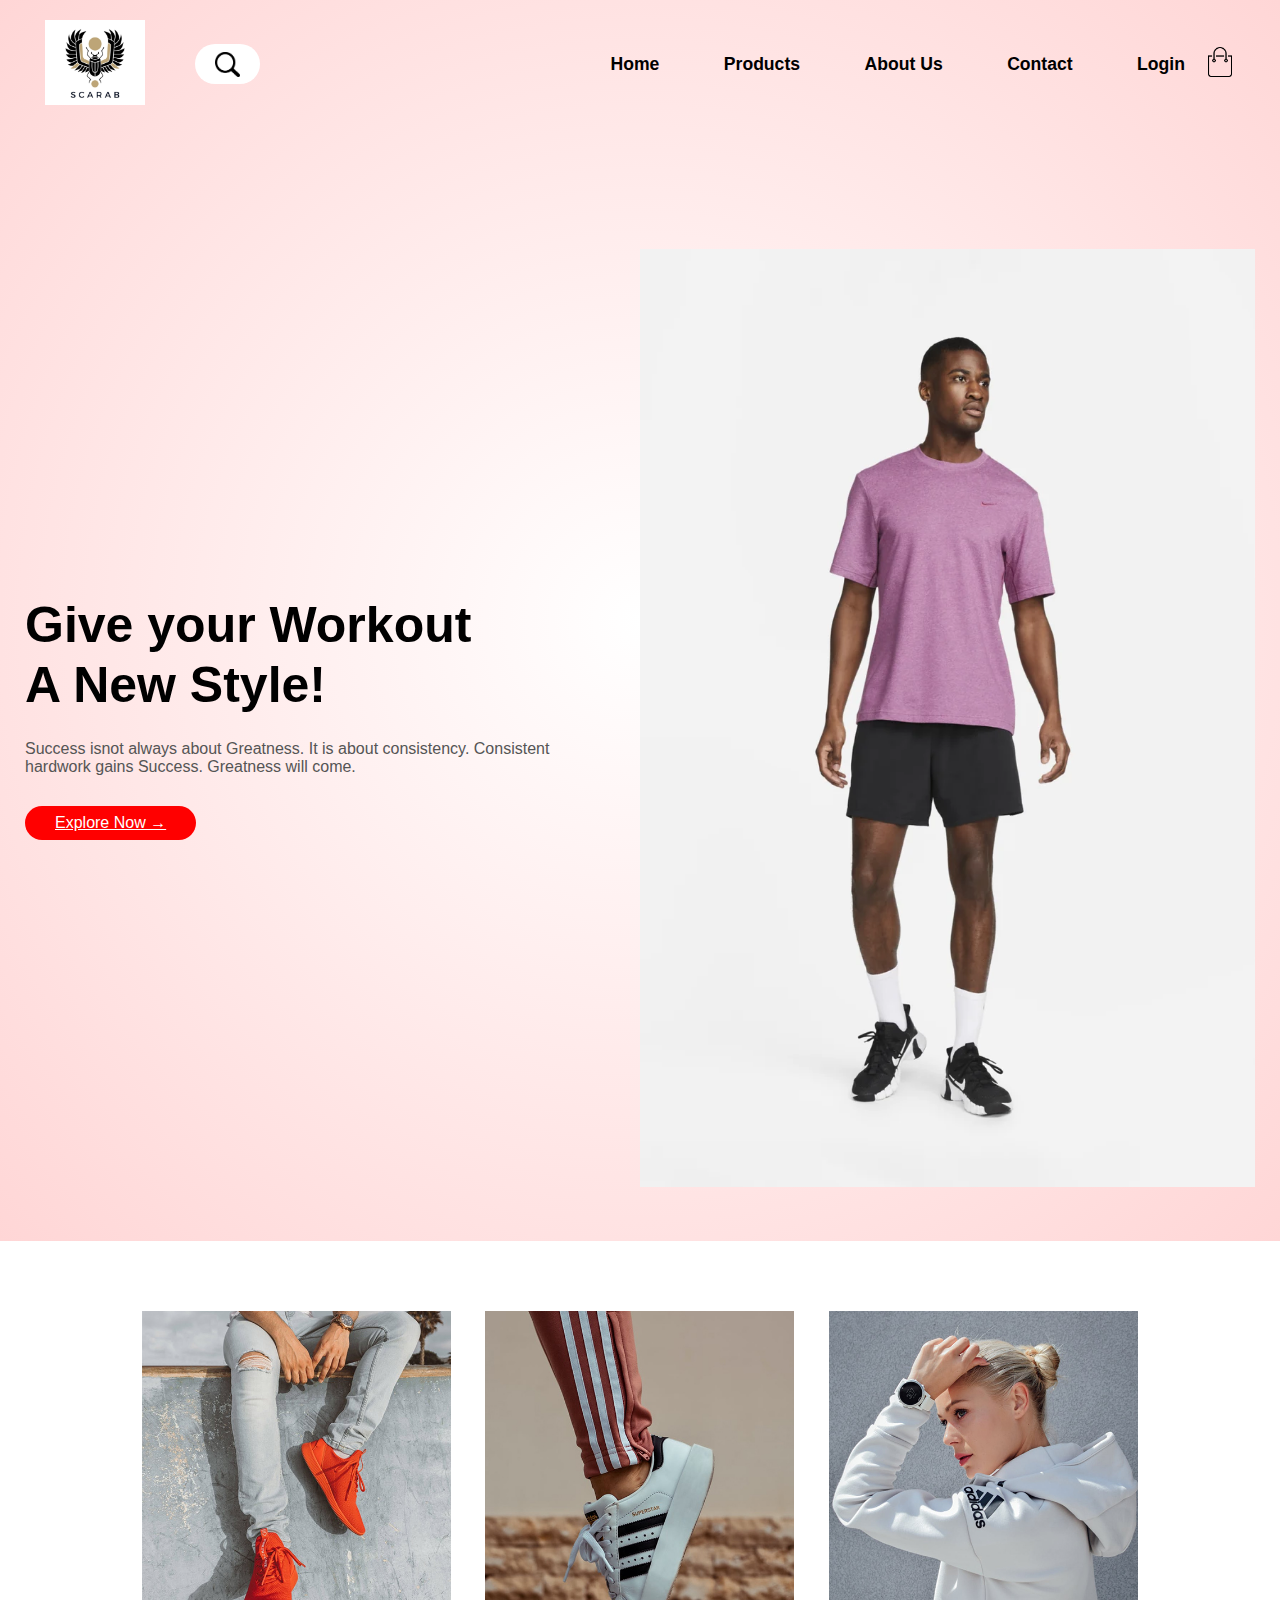
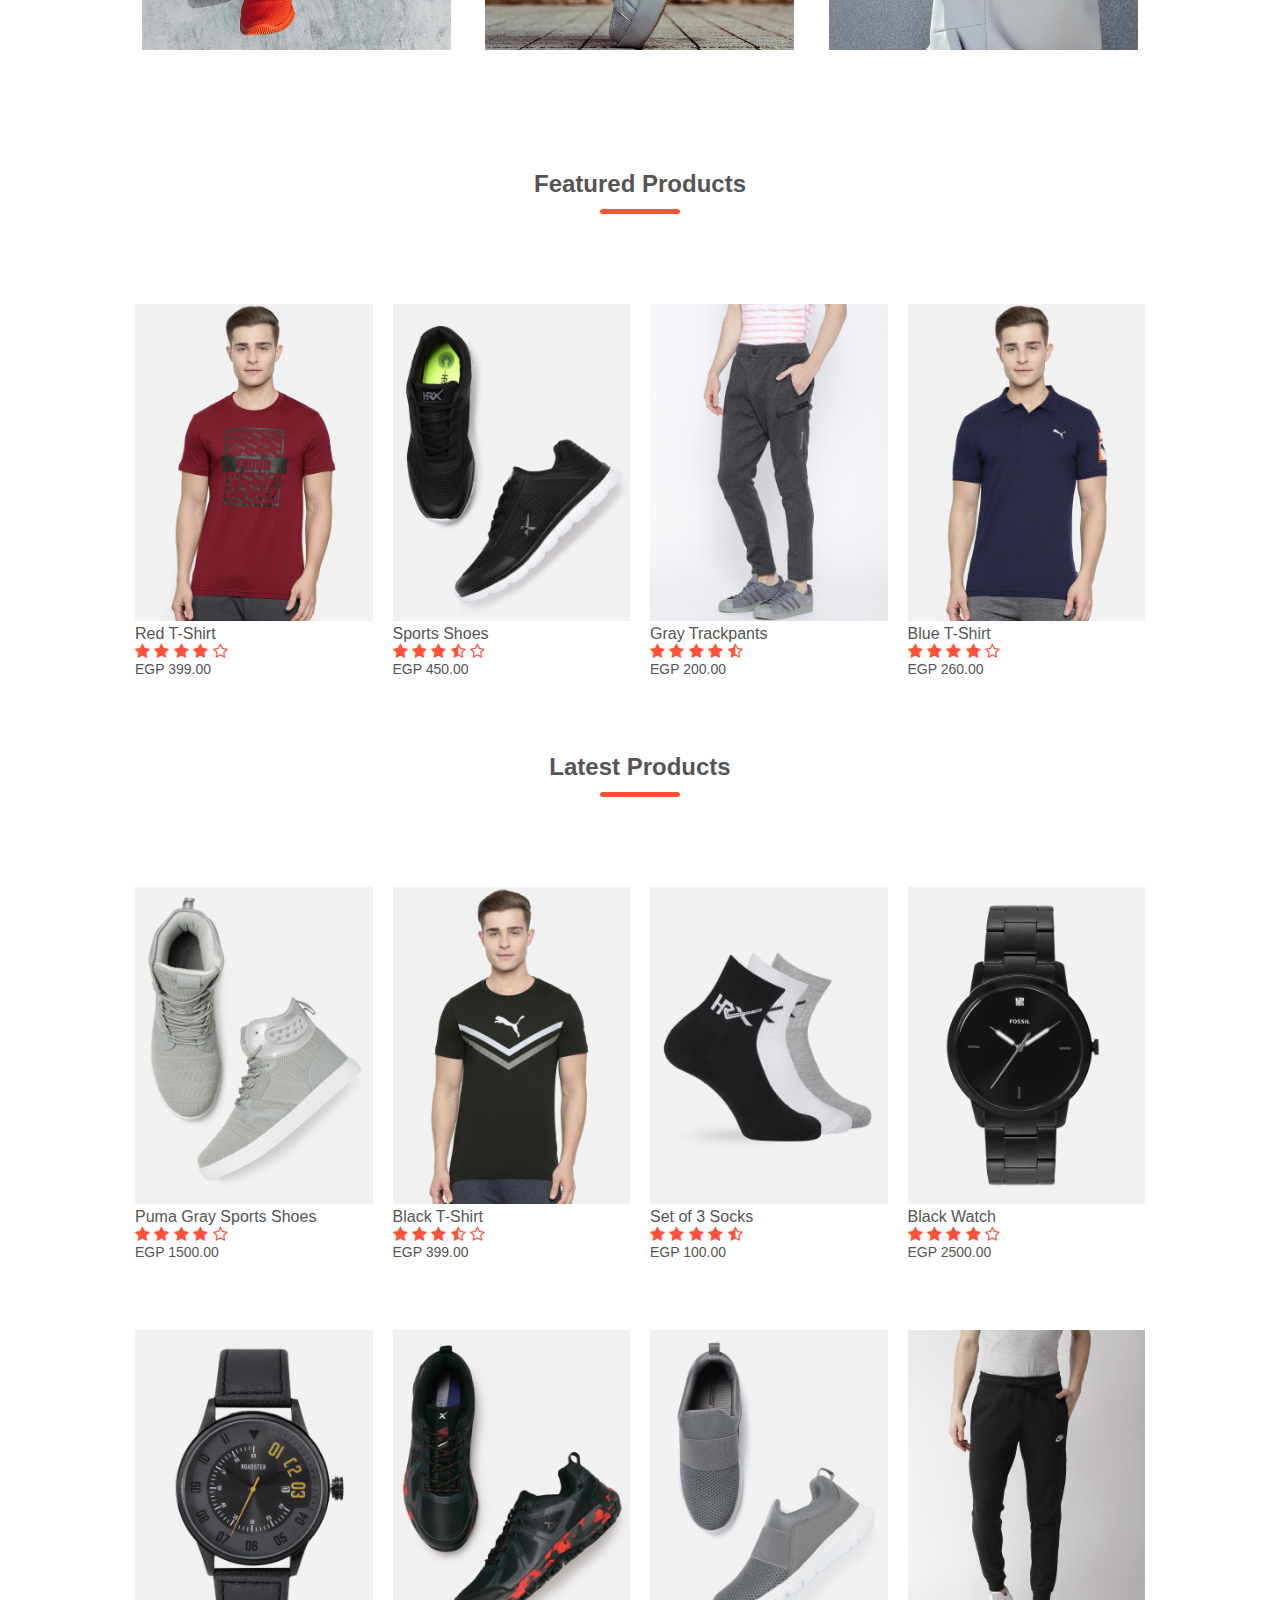
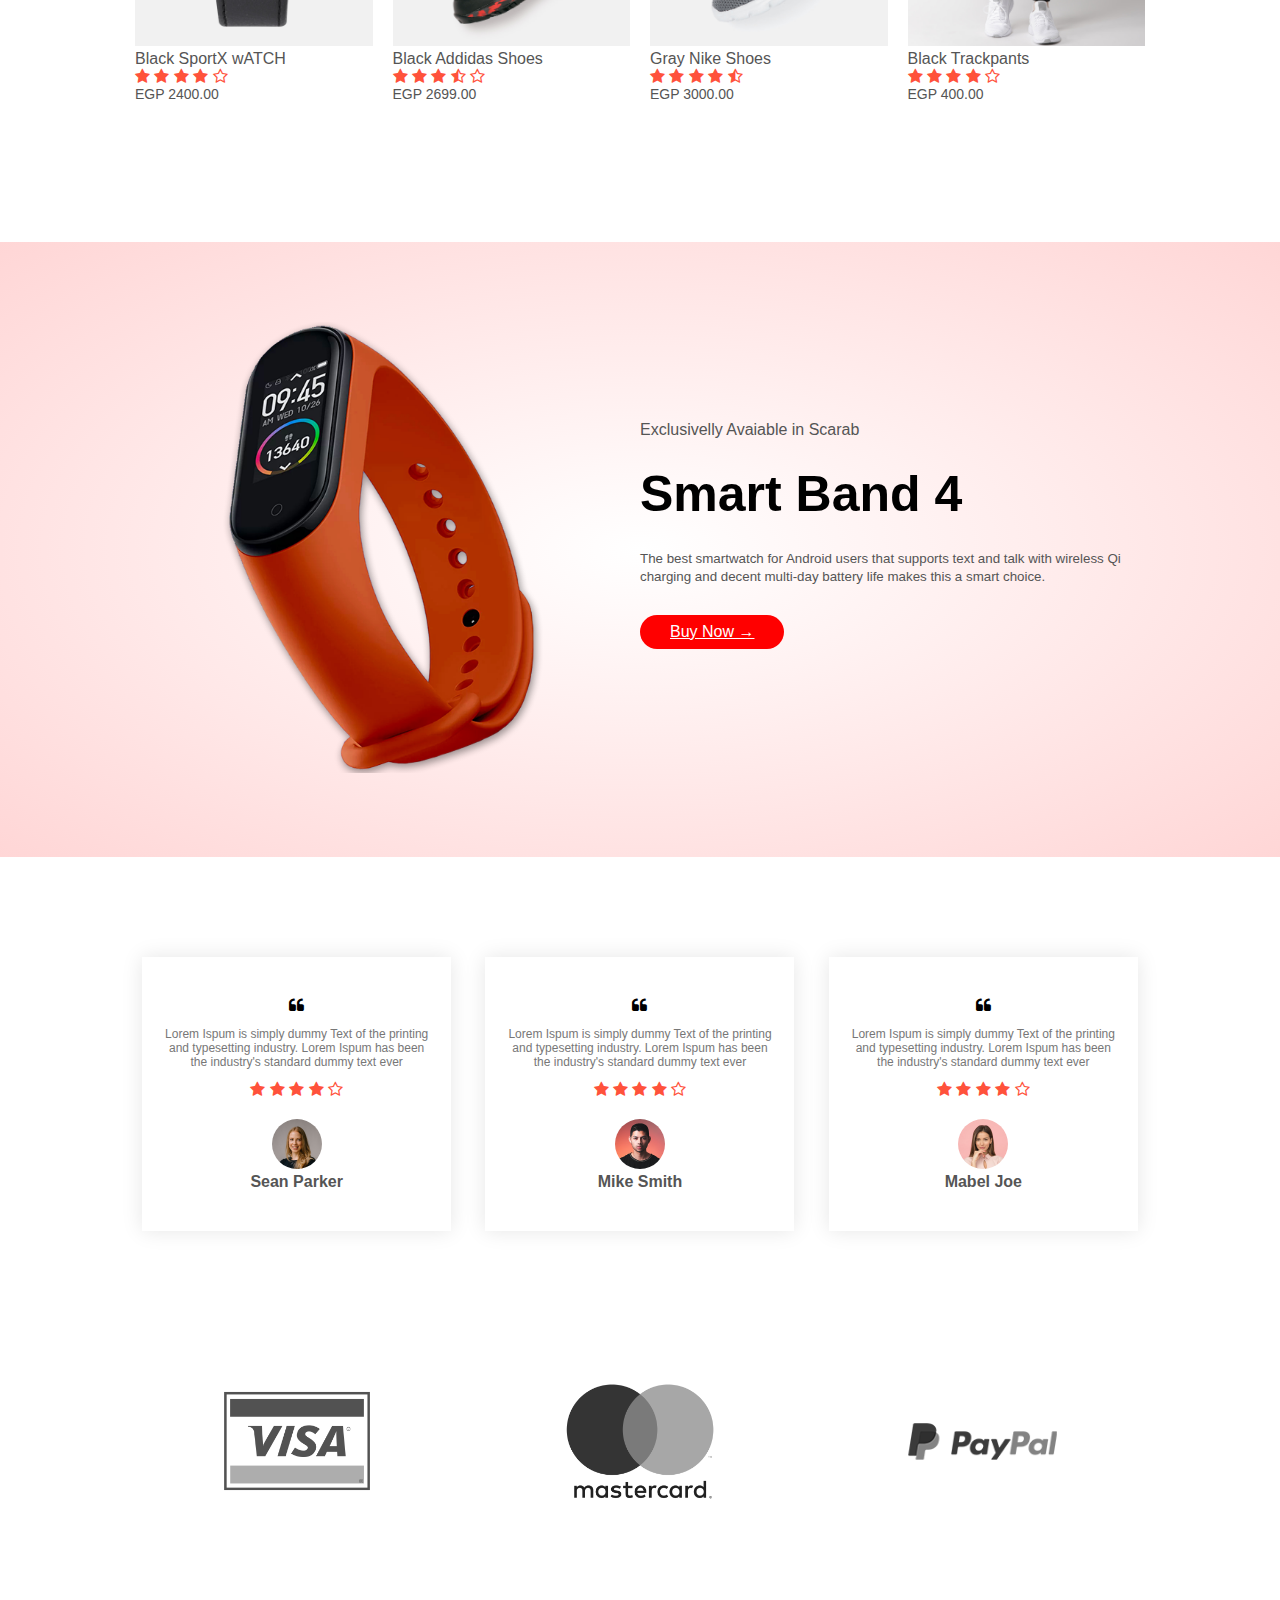
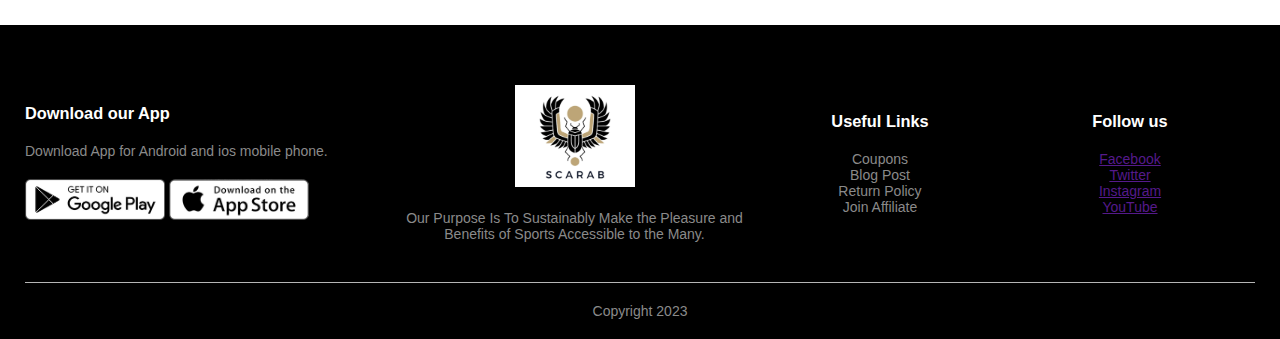
<file: index.html>
<!DOCTYPE html>
<html lang="en">
<head>
    <meta charset="UTF-8">
    <meta name="viewport" content="width=device-width , initial-scale=1.0">
    <meta http-equiv="X-UA-Compatible" content="IE=edge">
    <meta name="viewport" content="width=device-width, initial-scale=1.0">
    <title> Sacrab </title>
    <link rel="stylesheet" href="homepage.css">
    <link rel="stylesheet" href="https://stackpath.bootstrapcdn.com/font-awesome/4.7.0/css/font-awesome.min.css">

</head>
<body>


<div class="header">
    <div class="container">
        <div class="navbar">
            <div class="logo">
                <img src="images/logo scarab.jpg" width="100px">
            </div>



            <div class="search"> 
                <img class="search-icon" src="/images/search-icon.png" alt="search icon">
                <input type="text" placeholder="Search...">
                <a href="#">
                    <i class="fasearch"></i>
                </a>
            </div> 

            <nav>
                <ul id="MenuItems">
                    <li> <a class="same" href="index.html"> Home </a></li>
                    <li> <a class="same" href="products.html"> Products</a></li>
                    <li> <a class="same" href="About.html"> About Us </a></li>
                    <li> <a class="same" href="contactus.html"> Contact </a></li>
                    <li> <a class="same" href="form.html"> Login</a></li>
                </ul>
            </nav>
            
            <a href="cart.html"><img src="images/cart.png" width="30px" height="30px" style="cursor: pointer;"></a>
            <img src="images/menu.png" class="menu-icon" onclick="menutoggle()">
        </div>
        <div class="row">
            <div class="col">
            <h1> Give your Workout <br> A New Style! </h1>
            <p> Success isnot always about Greatness. It is about consistency. Consistent<br> hardwork gains Success. Greatness will come. </p>
            <a href="products.html" class="btn" > Explore Now &#8594</a>
            </div>
        <div class="col">
            <img src="images/image1.webp">
        </div>
        </div>
    </div>
</div>  





<div class="categories">
    <div class="small-container">
        <div class="row">
            <div class="col-3">
                <img src="images/category-1.jpg" >
            </div>
            <div class="col-3">
                <img src="images/category-2.jpg" >
            </div>
            <div class="col-3">
                <img src="images/category-3.jpg" >
            </div>
          </div>
    </div>
</div>





<div class="small-container">
    <h2 class="title"> Featured Products </h2>
     <div class="row">
         <div class="col-4">
            <img src="images/product-1.jpg" >
            <h4> Red T-Shirt </h4>
            <div class="rating">
                <i class="fa fa-star" ></i>
                <i class="fa fa-star" ></i>
                <i class="fa fa-star" ></i>
                <i class="fa fa-star" ></i>
                <i class="fa fa-star-o"></i>
            </div>
            <p> EGP 399.00</p>
         </div>
         <div class="col-4">
            <img src="images/product-2.jpg" >
            <h4> Sports Shoes </h4>
            <div class="rating">
                <i class="fa fa-star" ></i>
                <i class="fa fa-star" ></i>
                <i class="fa fa-star" ></i>
                <i class="fa fa-star-half-o" ></i>
                <i class="fa fa-star-o"></i>
            </div>
            <p> EGP 450.00</p>
         </div>
         <div class="col-4">
            <img src="images/product-3.jpg" >
            <h4> Gray Trackpants </h4>
            <div class="rating">
                <i class="fa fa-star" ></i>
                <i class="fa fa-star" ></i>
                <i class="fa fa-star" ></i>
                <i class="fa fa-star" ></i>
                <i class="fa fa-star-half-o"></i>
            </div>
            <p> EGP 200.00</p>
         </div>
         <div class="col-4">
            <img src="images/product-4.jpg" >
            <h4> Blue T-Shirt </h4>
            <div class="rating">
                <i class="fa fa-star" ></i>
                <i class="fa fa-star" ></i>
                <i class="fa fa-star" ></i>
                <i class="fa fa-star" ></i>
                <i class="fa fa-star-o"></i>
            </div>
            <p> EGP 260.00</p>
         </div>
     </div>
     <h2 class="title"> Latest Products </h2>
     <div class="row">
        <div class="col-4">
           <img src="images/product-5.jpg" >
           <h4> Puma Gray Sports Shoes </h4>
           <div class="rating">
               <i class="fa fa-star" ></i>
               <i class="fa fa-star" ></i>
               <i class="fa fa-star" ></i>
               <i class="fa fa-star" ></i>
               <i class="fa fa-star-o"></i>
           </div>
           <p> EGP 1500.00</p>
        </div>
        <div class="col-4">
           <img src="images/product-6.jpg" >
           <h4> Black T-Shirt </h4>
           <div class="rating">
               <i class="fa fa-star" ></i>
               <i class="fa fa-star" ></i>
               <i class="fa fa-star" ></i>
               <i class="fa fa-star-half-o" ></i>
               <i class="fa fa-star-o"></i>
           </div>
           <p> EGP 399.00</p>
        </div>
        <div class="col-4">
           <img src="images/product-7.jpg" >
           <h4> Set of 3 Socks </h4>
           <div class="rating">
               <i class="fa fa-star" ></i>
               <i class="fa fa-star" ></i>
               <i class="fa fa-star" ></i>
               <i class="fa fa-star" ></i>
               <i class="fa fa-star-half-o"></i>
           </div>
           <p> EGP 100.00</p>
        </div>
        <div class="col-4">
           <img src="images/product-8.jpg" >
           <h4> Black Watch </h4>
           <div class="rating">
               <i class="fa fa-star" ></i>
               <i class="fa fa-star" ></i>
               <i class="fa fa-star" ></i>
               <i class="fa fa-star" ></i>
               <i class="fa fa-star-o"></i>
           </div>
           <p> EGP 2500.00</p>
        </div>
    </div>
    <div class="row">
        <div class="col-4">
           <img src="images/product-9.jpg" >
           <h4> Black SportX wATCH </h4>
           <div class="rating">
               <i class="fa fa-star" ></i>
               <i class="fa fa-star" ></i>
               <i class="fa fa-star" ></i>
               <i class="fa fa-star" ></i>
               <i class="fa fa-star-o"></i>
           </div>
           <p> EGP 2400.00</p>
        </div>
        <div class="col-4">
           <img src="images/product-10.jpg" >
           <h4> Black Addidas Shoes </h4>
           <div class="rating">
               <i class="fa fa-star" ></i>
               <i class="fa fa-star" ></i>
               <i class="fa fa-star" ></i>
               <i class="fa fa-star-half-o" ></i>
               <i class="fa fa-star-o"></i>
           </div>
           <p> EGP 2699.00</p>
        </div>
        <div class="col-4">
           <img src="images/product-11.jpg" >
           <h4> Gray Nike Shoes </h4>
           <div class="rating">
               <i class="fa fa-star" ></i>
               <i class="fa fa-star" ></i>
               <i class="fa fa-star" ></i>
               <i class="fa fa-star" ></i>
               <i class="fa fa-star-half-o"></i>
           </div>
           <p> EGP 3000.00</p>
        </div>
        <div class="col-4">
           <img src="images/product-12.jpg" >
           <h4> Black Trackpants </h4>
           <div class="rating">
               <i class="fa fa-star" ></i>
               <i class="fa fa-star" ></i>
               <i class="fa fa-star" ></i>
               <i class="fa fa-star" ></i>
               <i class="fa fa-star-o"></i>
           </div>
           <p> EGP 400.00</p>
        </div>
    </div>
</div>






<div class="offer">
    <div class="small-container">
        <div class="row">
            <div class="col">
               <img src="images/exclusive.png" class="offer-img">
            </div>
            <div class="col">
               <p> Exclusivelly Avaiable in Scarab</p>
               <h1> Smart Band 4</h1>
               <small> The best smartwatch for Android users that supports text and talk with wireless Qi charging and decent multi-day battery life makes this a smart choice.</small>
               <a href="" class="btn"> Buy Now &#8594;</a>
            </div>
        </div>
    </div>
</div>






<div class="testemontial">
    <div class="small-container">
        <div class="row">
            <div class="col-3">
                <i class="fa fa-quote-left" ></i>
                <p> Lorem Ispum is simply dummy Text of the printing 
                    and typesetting industry. Lorem Ispum has been the industry's standard dummy text ever
                </p>
                <div class="rating">
                    <i class="fa fa-star" ></i>
                    <i class="fa fa-star" ></i>
                    <i class="fa fa-star" ></i>
                    <i class="fa fa-star" ></i>
                    <i class="fa fa-star-o"></i>
                </div>
                <img src="images/user-1.png">
                <h3> Sean Parker</h3>
            </div>
            <div class="col-3">
                <i class="fa fa-quote-left" ></i>
                <p> Lorem Ispum is simply dummy Text of the printing 
                    and typesetting industry. Lorem Ispum has been the industry's standard dummy text ever
                </p>
                <div class="rating">
                    <i class="fa fa-star" ></i>
                    <i class="fa fa-star" ></i>
                    <i class="fa fa-star" ></i>
                    <i class="fa fa-star" ></i>
                    <i class="fa fa-star-o"></i>
                </div>
                <img src="images/user-2.png">
                <h3> Mike Smith</h3>
            </div>
            <div class="col-3">
                <i class="fa fa-quote-left" ></i>
                <p> Lorem Ispum is simply dummy Text of the printing 
                    and typesetting industry. Lorem Ispum has been the industry's standard dummy text ever
                </p>
                <div class="rating">
                    <i class="fa fa-star" ></i>
                    <i class="fa fa-star" ></i>
                    <i class="fa fa-star" ></i>
                    <i class="fa fa-star" ></i>
                    <i class="fa fa-star-o"></i>
                </div>
                <img src="images/user-3.png">
                <h3> Mabel Joe</h3>
            </div>
        </div>
    </div>
</div>







<div class="brands">
    <div class="small-container">
        <div class="row">
            <!-- <div class="col-5">
                <img src="images/logo-godrej.png">
            </div> -->
            <div class="col-5">
                <img src="images\Visa-Card-Logo-Background-PNG-Image.png">
            </div>
            <div class="col-5">
                <img src="images\mastercard-logo-png-transparent.png">
            </div>
            <div class="col-5">
                <img src="images/logo-paypal.png">
            </div>
            <!-- <div class="col-5">
                <img src="images/logo-philips.png">
            </div> -->
        </div>
    </div>
</div>





<div class="footer">
    <div class="container">
        <div class="row">
            <div class="footer-col-1">
                <h3> Download our App</h3>
                <p>Download App for Android and ios mobile phone.</p>
                <div class="app-logo">
                    <img src="images/play-store.png">
                    <img src="images/app-store.png">
                </div>
            </div>
            <div class="footer-col-2">
                <img src="images/logo scarab.jpg">
                <p>Our Purpose Is To Sustainably Make the Pleasure and Benefits 
                    of Sports Accessible to the Many.  </p>
            </div>
            <div class="footer-col-3">
                <h3> Useful Links</h3>
                <ul>
                    <li class="footer-links">Coupons</li>
                    <li class="footer-links">Blog Post</li>
                    <li class="footer-links">Return Policy</li>
                    <li class="footer-links">Join Affiliate</li>
                </ul>
            </div>
            <div class="footer-col-4">
                <h3> Follow us</h3>
                <ul>
                    <li><a class="media-links" href="">Facebook</a></li>
                    <li><a class="media-links" href="">Twitter</a></li>
                    <li><a class="media-links" href="">Instagram</a></li>
                    <li><a class="media-links" href="">YouTube</a></li>
                </ul>
            </div>
        </div>
        <hr>
        <p class="copyright">Copyright 2023</p>
    </div>
</div>


<!-- js for toggle menu -->
<script>
    var MenuItems=document.getElementById("MenuItems");
    MenuItems.style.maxHeight="0px";
    function menutoggle()
    {
        if(MenuItems.style.maxHeight=="0px")
        {
            MenuItems.style.maxHeight="200px";
        }
        else 
        {
            MenuItems.style.maxHeight="0px";
        }
    }
</script>
</body>
</html>
</file>
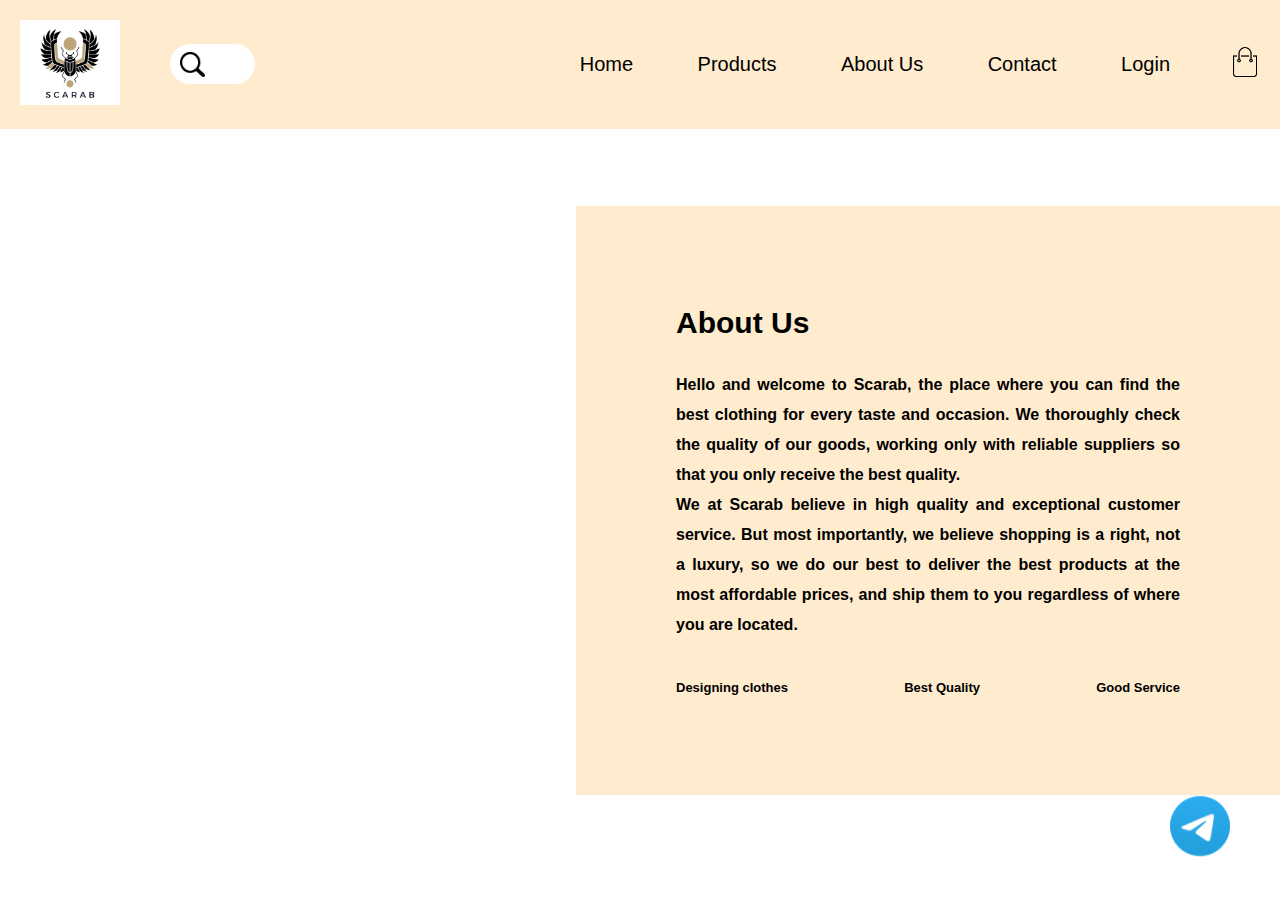
<file: About.html>
<!DOCTYPE html>
<html lang="en">
<head>
    <meta charset="UTF-8">
    <meta http-equiv="X-UA-Compatible" content="IE=edge">
    <meta name="viewport" content="width=device-width, initial-scale=1.0">
    <title>Document</title>
    <link rel="stylesheet" type="text/css" href="About.css">
</head>

<body>
    <div class="header">
        <div class="navbar">
            <div class="logo">
                <img src="images/logo scarab.jpg" width="100px">
            </div>

            <div class="search"> 
                <img class="search-icon" src="/images/search-icon.png" alt="search icon">
                <input type="text" placeholder="Search...">
                <a href="#">
                    <i class="fasearch"></i>
                </a>
            </div> 

            <nav>
                <ul id="MenuItems">
                    <li> <a class="same" href="index.html"> Home </a></li>
                    <li> <a class="same" href="products.html"> Products</a></li>
                    <li> <a class="same" href="About.html"> About Us </a></li>
                    <li> <a class="same" href="contactus.html"> Contact </a></li>
                    <li> <a class="same" href="form.html"> Login</a></li>
                </ul>
            </nav>
            <a href="cart.html"><img src="images/cart.png" width="30px" height="30px" style="cursor: pointer;"></a>
            <img src="images/menu.png" class="menu-icon" onclick="menutoggle()">
        </div>
</div>

    <div class="about">
        <div class="inner-container">
            <h1>About Us</h1>
            <p class="text">
                Hello and welcome to Scarab, the place where you can find the best clothing for every taste and occasion. We thoroughly check the quality of our goods, working only with reliable suppliers so that you only receive the best quality. <br>
                We at Scarab believe in high quality and exceptional customer service. But most importantly, we believe shopping is a right, not a luxury, so we do our best to deliver the best products at the most affordable prices, and ship them to you regardless of where you are located.
            </p>
            <div class="skills">
                <span>Designing clothes</span>
                <span>Best Quality</span>
                <span>Good Service</span>
            </div>
        </div>
    </div>

<!-- chat -->
<div id="chat_with_us" class="row" >
    <div class="icon-wrapper"> 
    <a class="chatw_us" href="contactus.html">
        <img class="messenger" src="images/chat1.png" alt="chat-icon" >
        </a>
    </div>
</div>

    <script>
        var MenuItems=document.getElementById("MenuItems");
        MenuItems.style.maxHeight="0px";
        function menutoggle()
        {
            if(MenuItems.style.maxHeight=="0px")
            {
                MenuItems.style.maxHeight="200px";
            }
            else 
            {
                MenuItems.style.maxHeight="0px";
            }
        }
    </script>

</body>
</html>
</file>
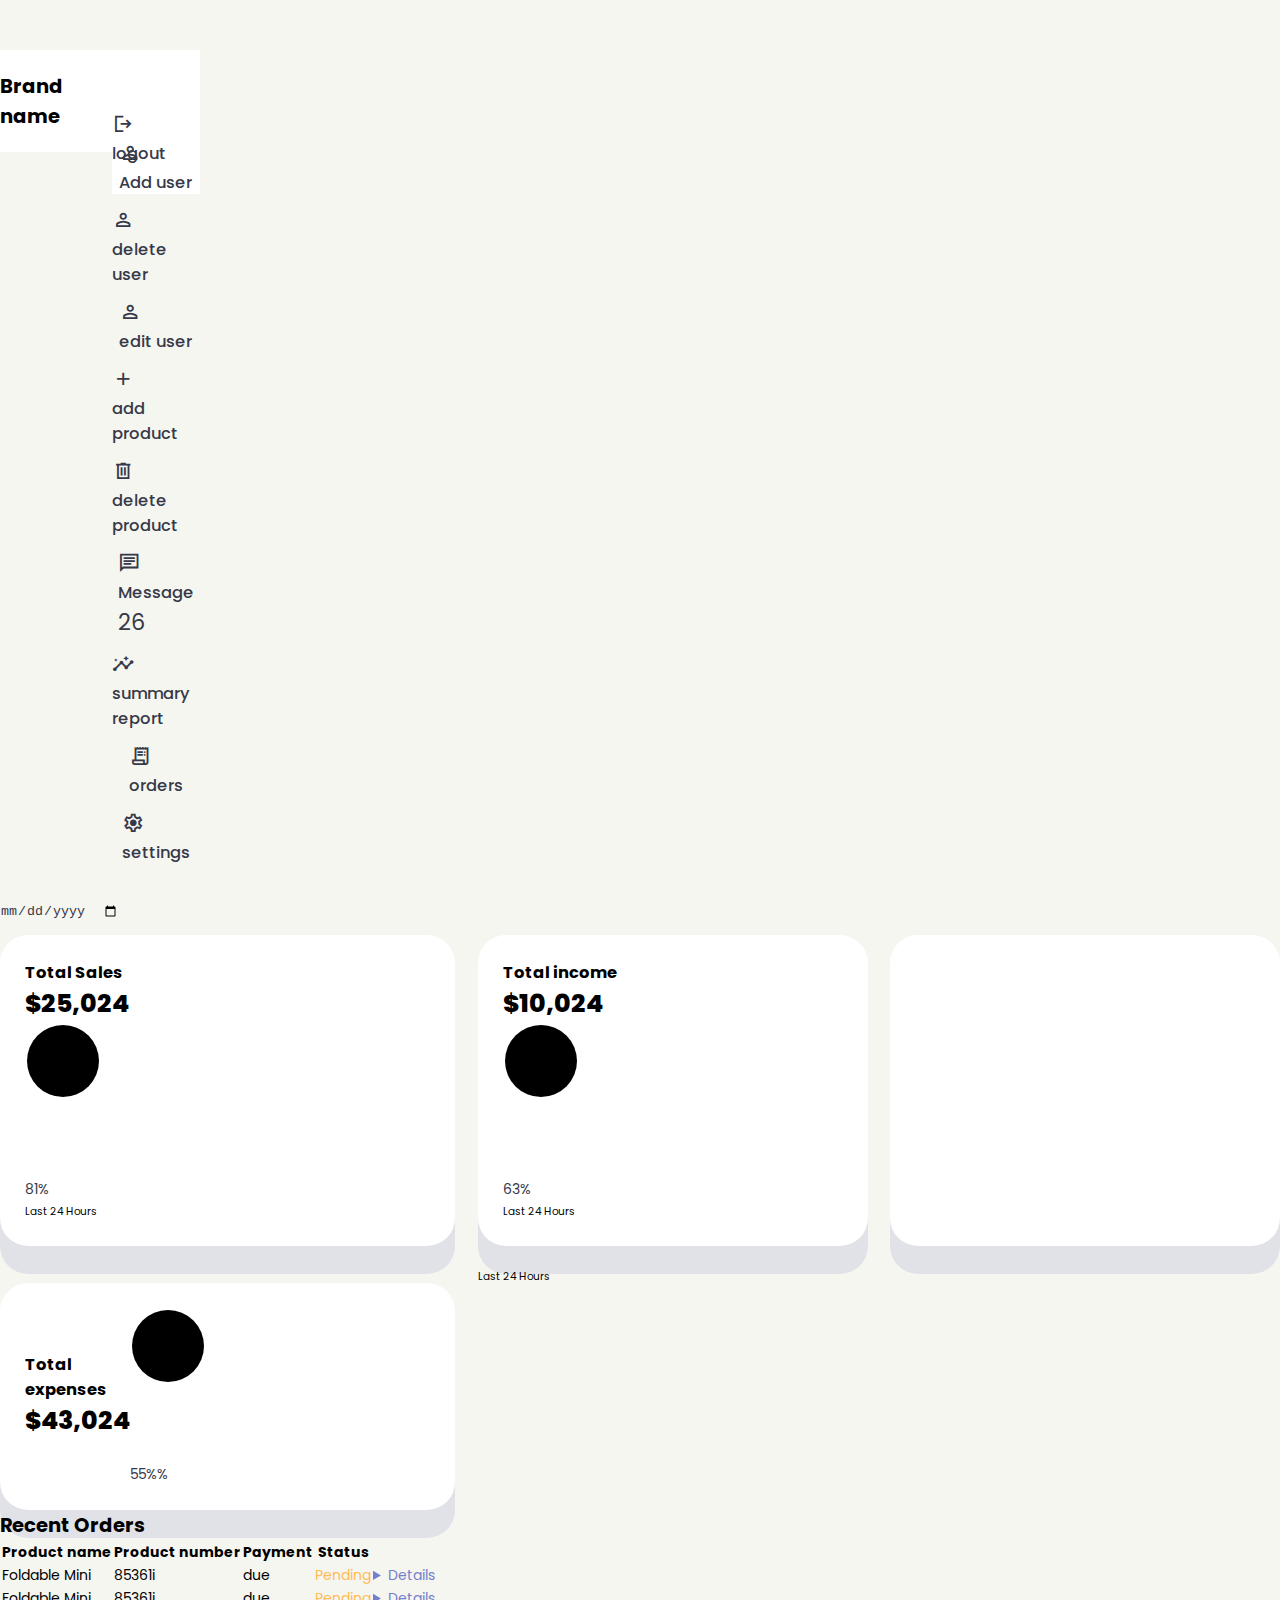
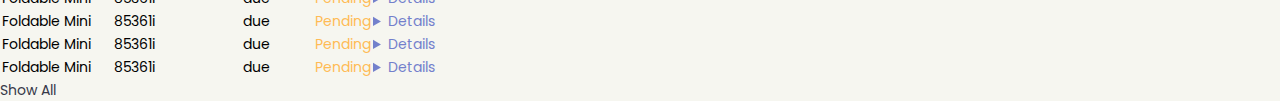
<file: admindashboard.html>
<!DOCTYPE html>
<html lang="en">

<head>

    <meta charset="UTF-8">
    <meta http-equiv="X-UA-Compatible" content="IE=edge">
    <meta name="viewport" content="width=device-width, initial-scale=1.0">
    <title>dashboard</title>
    <link rel="stylesheet"
        href="https://fonts.googleapis.com/css2?family=Material+Symbols+Sharp:opsz,wght,FILL,GRAD@48,400,0,0" />
    <link rel="stylesheet" href="admindashboard.css">
</head>


<body>
    <div class="conatiner">
    <aside>
            <div class="top">
                <div class="logo" >
                    <h2>Brand <span>name</span></h2>
                </div>
                <div class="close" id="closebtn">
                    <span class="material-symbols-sharp">
                        close
                    </span>
                </div>
                <div class="sidebar">
                    <a href="#">
                        <span class="material-symbols-sharp">
                            person
                        </span>
                        <h3>Add user</h3>
                    </a><a href="#">
                        <span class="material-symbols-sharp">
                            person
                        </span>
                        <h3>delete user</h3>
                    </a><a href="#">
                        <span class="material-symbols-sharp">
                            person
                        </span>
                        <h3>edit user</h3>
                    </a><a href="#">
                        <span class="material-symbols-sharp">
                            add </span>
                        <h3>add product</h3>
                    </a><a href="#">
                        <span class="material-symbols-sharp">
                            delete
                        </span>
                        <h3>delete product</h3>
                    </a><a href="#">
                        <span class="material-symbols-sharp">
                            Message
                        </span>
                        <h3>Message</h3>
                        <span class="mcount">26</span>
                    </a>
                    <a href="#">
                        <span class="material-symbols-sharp">
                            insights
                        </span>
                        <h3>summary report</h3>
                    </a>
                    <a href="#">
                        <span class="material-symbols-sharp">
                            receipt_long
                        </span>
                        <h3>orders</h3>
                    </a>
                    <a href="#">
                        <span class="material-symbols-sharp">
                            settings
                        </span>
                        <h3>settings</h3>
                    </a>
                    <a href="#">
                        <span class="material-symbols-sharp">
                            logout
                            </span>
                        <h3>logout</h3>
                    </a>
                </div>
        </aside>
        <main>
            <div class="date">
                <input type="date">
            </div>
            <div class="insights">
                <div class="sales">
                
                    <div class="middle">
                        <div class="left">
                            <h3>Total Sales</h3>
                            <h1>$25,024</h1>
                            </div>
                            <div class="progress">
                                <svg>
                                <circle cx="38" cy="38" r="36"></circle>
                                </svg>
                                <div class="number">
                                    <p> 81%</p>
                                </div>
                        </div>

                        </div>
                        
                            <small class="text-muted">Last 24 Hours </small>
                        </div>

                    
                    
                    <div class="income">

                        
                        <div class="middle">
                            <div class="left">
                                <h3>Total income</h3>
                                <h1>$10,024</h1>
                                </div>
                                <div class="progress">
                                    <svg>
                                    <circle cx="38" cy="38" r="36"></circle>
                                    </svg>
                                    <div class="number">
                                        <p> 63%</p>
                                    </div>
                            </div>

                            </div>

                                <small class="text-muted">Last 24 Hours </small>
                            </div>
                        
                        <div class="expenses">

                            </div>
                            <div class="middle">
                                <div class="left">
                                    <h3>Total expenses</h3>
                                    <h1> $43,024</h1>
                                    </div>
                                    <div class="progress">
                                        <svg>
                                        <circle cx="38" cy="38" r="36"></circle>
                                        </svg>
                                        <div class="number">
                                            <p> 55%%</p>
                                        </div>
                                </div>
        
                                </div>
                                
                                    <small class="text-muted">Last 24 Hours </small>
                                </div>
                            </div>
                            <div class="recent-order">
                                <h2>Recent Orders</h2>
                                <table>
                                    <thead>
                                        <tr>
                                            <th>Product name</th>
                                            <th>Product number</th>
                                            <th>Payment</th>
                                            <th>Status</th>
                                        </tr>
                                    </thead>
                                    <tbody>
                                        <tr>
                                            <td> Foldable Mini</td>
                                            <td> 85361i</td>
                                            <td> due</td>
                                            <td class="warning">Pending </td>
                                            <td class="primary"><Details></td>
                                        </tr>
                                        <tr>
                                            <td> Foldable Mini</td>
                                            <td> 85361i</td>
                                            <td> due</td>
                                            <td class="warning">Pending </td>
                                            <td class="primary"><Details></td>
                                        </tr>
                                        <tr>
                                            <td> Foldable Mini</td>
                                            <td> 85361i</td>
                                            <td> due</td>
                                            <td class="warning">Pending </td>
                                            <td class="primary"><Details></td>
                                        </tr>
                                        <tr>
                                            <td> Foldable Mini</td>
                                            <td> 85361i</td>
                                            <td> due</td>
                                            <td class="warning">Pending </td>
                                            <td class="primary"><Details></td>
                                        </tr>
                                        <tr>
                                            <td> Foldable Mini</td>
                                            <td> 85361i</td>
                                            <td> due</td>
                                            <td class="warning">Pending </td>
                                            <td class="primary"><Details></td>
                                        </tr>
                                    </tbody>
                                </table>
                                <a href="#">Show All</a>
                                </div>
                        </main>
                    </div>
                </body>
                </html>
</file>
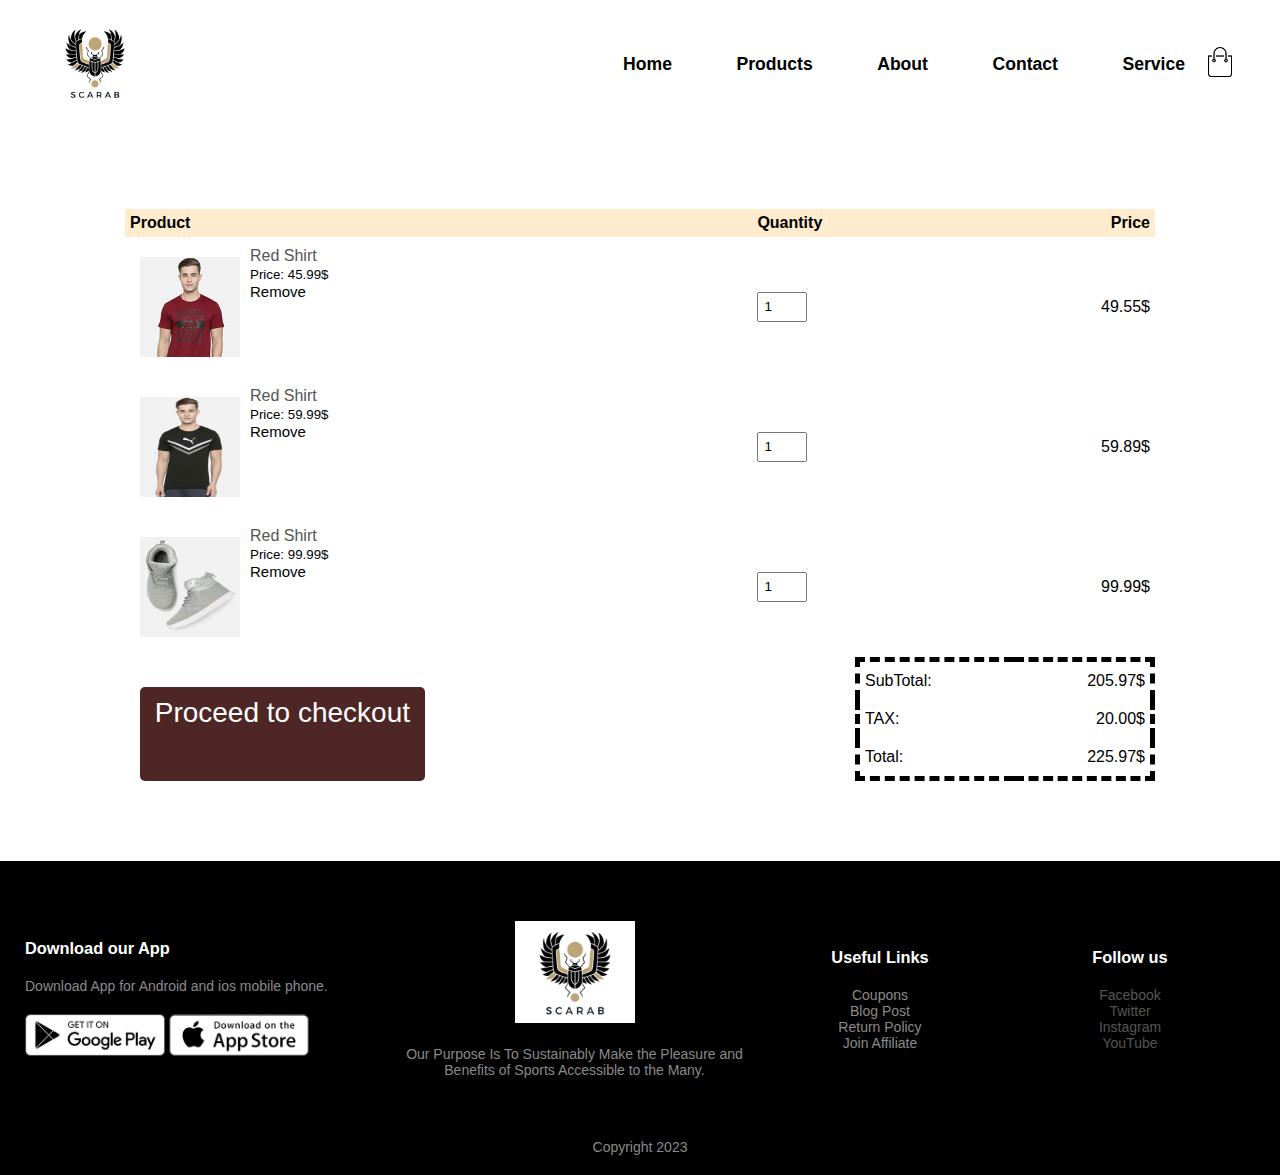
<file: cart.html>
<!DOCTYPE html>
<html lang="en">
<head>
    <meta charset="UTF-8">
    <meta name="viewport" content="width=device-width , initial-scale=1.0">
    <meta http-equiv="X-UA-Compatible" content="IE=edge">
    <meta name="viewport" content="width=device-width, initial-scale=1.0">
    <title> Sacrab </title>
    <link rel="stylesheet" href="cart-style.css">
    <link rel="stylesheet" href="https://stackpath.bootstrapcdn.com/font-awesome/4.7.0/css/font-awesome.min.css">

</head>
<body>

    <div class="container">
        <div class="navbar">
            <div class="logo">
                <img src="images/logo scarab.jpg" width="100px">
            </div>
            <nav>
                <ul id="MenuItems">
                    <li> <a class="same" href="homepage.html"> Home </a></li>
                    <li> <a class="same" href="products.html"> Products</a></li>
                    <li> <a class="same" href=""> About </a></li>
                    <li> <a class="same" href=""> Contact </a></li>
                    <li> <a class="same" href=""> Service</a></li>
                </ul>
            </nav>
            
            <a href="cart.html"><img src="images/cart.png" width="30px" height="30px" style="cursor: pointer;"></a>
            <img src="images/menu.png" class="menu-icon" onclick="menutoggle()">
        </div>
    </div>

<div class="small-container cart-box">
    <table>
        <tr>
            <th>Product</th>
            <th>Quantity</th>
            <th>Price</th>
        </tr>
        <tr>
            <td>
                <div class="cart-info">
                    <img src="images/buy-1.jpg" alt="error">
                    <div>
                        <p>Red Shirt</p>
                        <small>Price: 45.99$</small><br>
                        <a class="media-links" href="">Remove</a>
                    </div>
                </div>
            </td>
            <td><input class="box-range"  type="number" value="1"></td>
            <td>49.55$</td>
        </tr>
        <tr>
            <td>
                <div class="cart-info">
                    <img src="images/product-6.jpg" alt="error">
                    <div>
                        <p>Red Shirt</p>
                        <small>Price: 59.99$</small><br>
                        <a class="media-links" href="">Remove</a>
                    </div>
                </div>
            </td>
            <td><input class="box-range"  type="number" value="1"></td>
            <td>59.89$</td>
        </tr>
        <tr>
            <td>
                <div class="cart-info">
                    <img src="images/product-5.jpg" alt="error">
                    <div>
                        <p>Red Shirt</p>
                        <small>Price: 99.99$</small><br>
                        <a class="media-links" href="">Remove</a>
                    </div>
                </div>
            </td>
            <td><input class="box-range" type="number" value="1"></td>
            <td>99.99$</td>
        </tr>
    </table>

    <div class="total-price">
        
        <a class="checkout-btn" href="#"><p class="checkout-text">Proceed to checkout</p></a>
<table>
    <tr>
        <td>SubTotal:</td>
        <td>205.97$</td>
    </tr>
    <tr>
        <td>TAX:</td>
        <td>20.00$</td>
    </tr>
    <tr>
        <td>Total:</td>
        <td>225.97$</td>
    </tr>
</table>

    </div>

</div>

<div class="footer">
    <div class="container">
        <div class="row">
            <div class="footer-col-1">
                <h3> Download our App</h3>
                <p>Download App for Android and ios mobile phone.</p>
                <div class="app-logo">
                    <img src="images/play-store.png">
                    <img src="images/app-store.png">
                </div>
            </div>
            <div class="footer-col-2">
                <img src="images/logo scarab.jpg">
                <p>Our Purpose Is To Sustainably Make the Pleasure and Benefits 
                    of Sports Accessible to the Many.  </p>
            </div>
            <div class="footer-col-3">
                <h3> Useful Links</h3>
                <ul>
                    <li class="footer-links">Coupons</li>
                    <li class="footer-links">Blog Post</li>
                    <li class="footer-links">Return Policy</li>
                    <li class="footer-links">Join Affiliate</li>
                </ul>
            </div>
            <div class="footer-col-4">
                <h3> Follow us</h3>
                <ul>
                    <li><a class="media-links" href="">Facebook</a></li>
                    <li><a class="media-links" href="">Twitter</a></li>
                    <li><a class="media-links" href="">Instagram</a></li>
                    <li><a class="media-links" href="">YouTube</a></li>
                </ul>
            </div>
        </div>
        <hr>
        <p class="copyright">Copyright 2023</p>
    </div>
</div>
<!-- js for toggle menu -->
<script>
    var MenuItems=document.getElementById("MenuItems");
    MenuItems.style.maxHeight="0px";
    function menutoggle()
    {
        if(MenuItems.style.maxHeight=="0px")
        {
            MenuItems.style.maxHeight="200px";
        }
        else 
        {
            MenuItems.style.maxHeight="0px";
        }
    }
</script> 
</body>
</html>
</file>
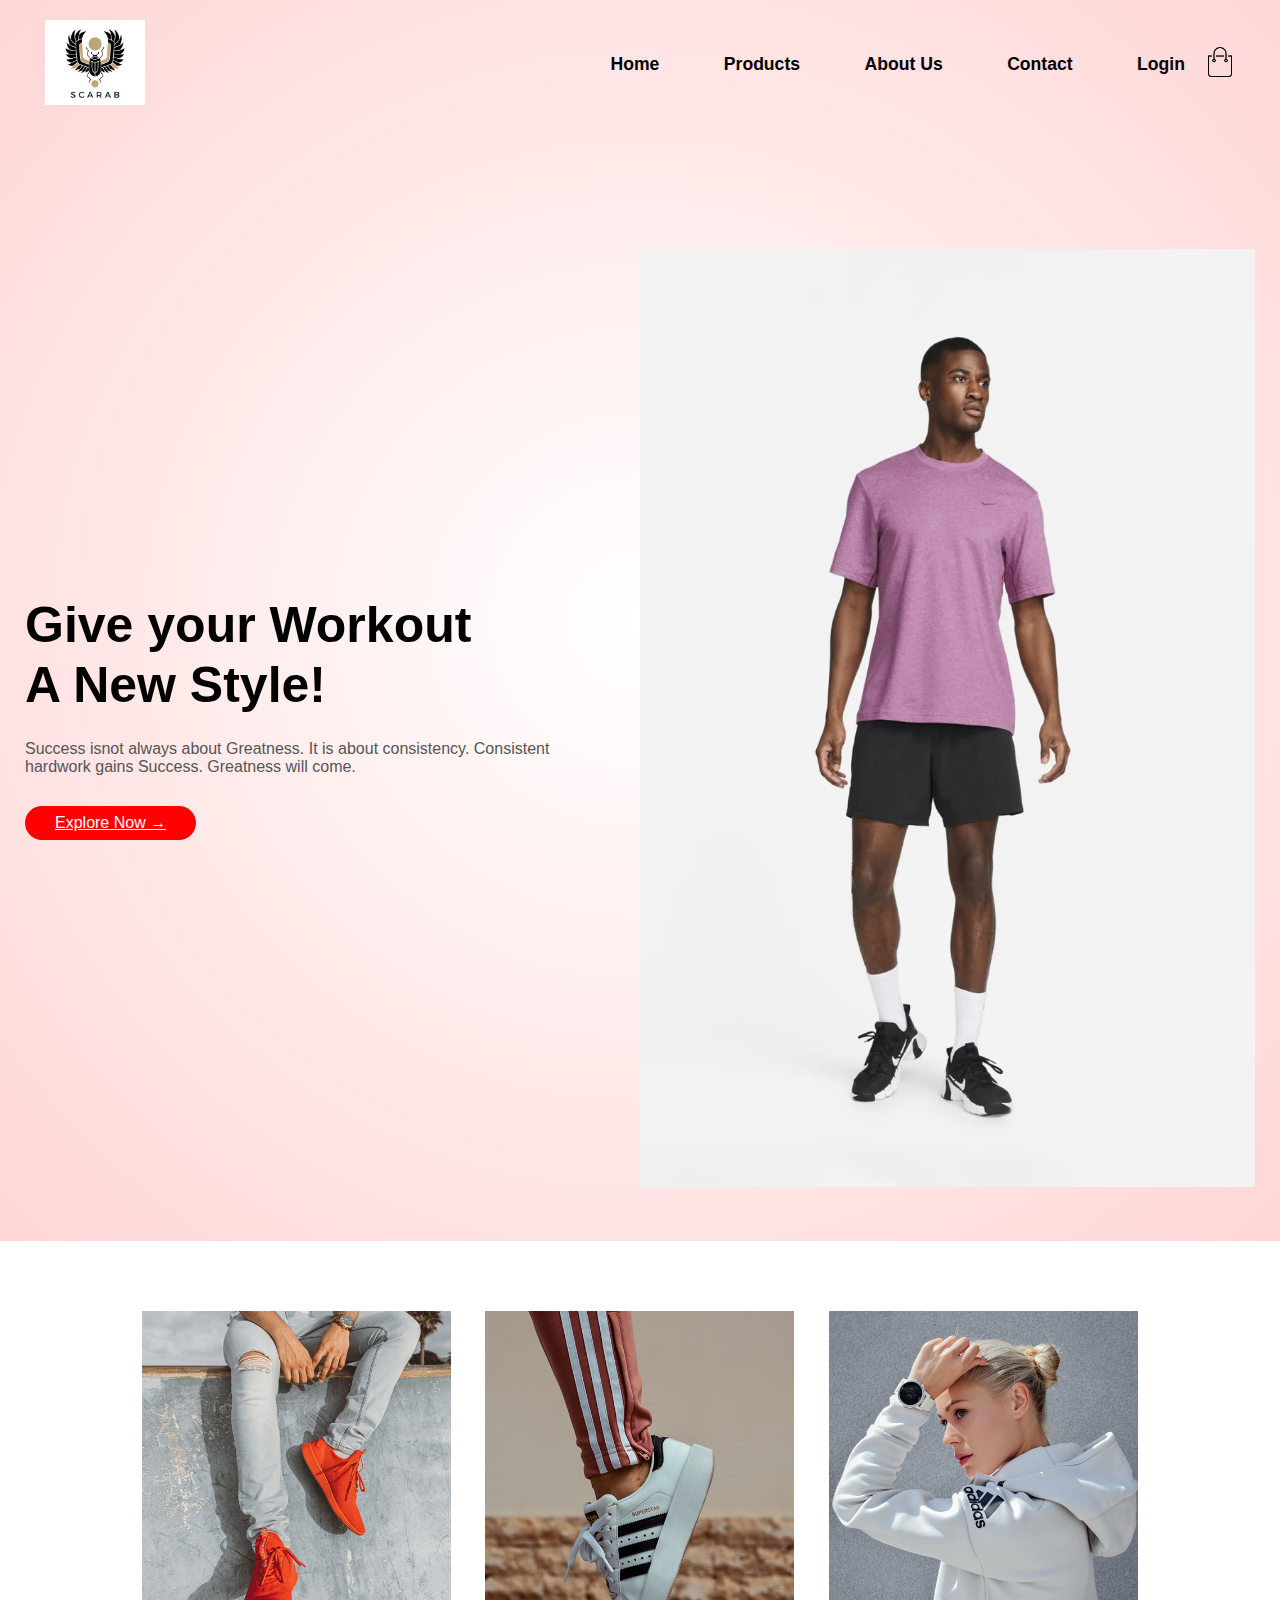
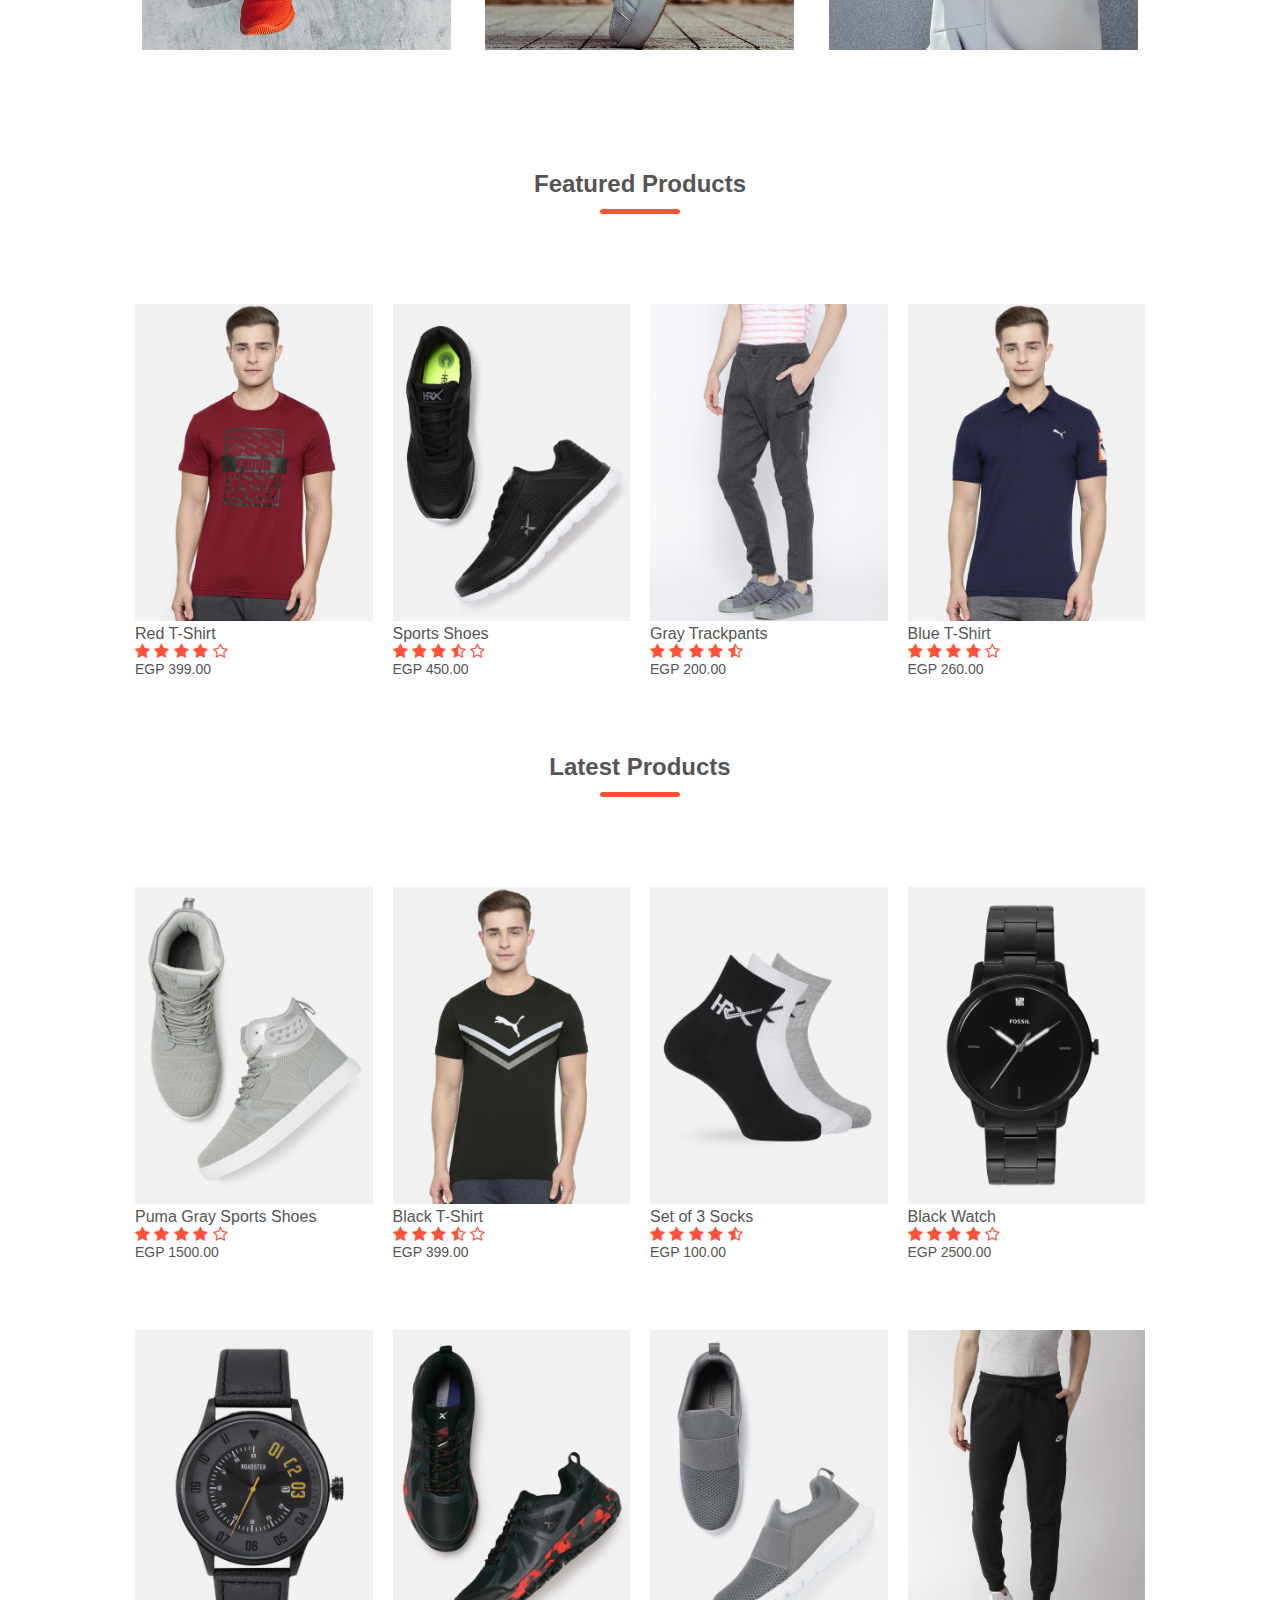
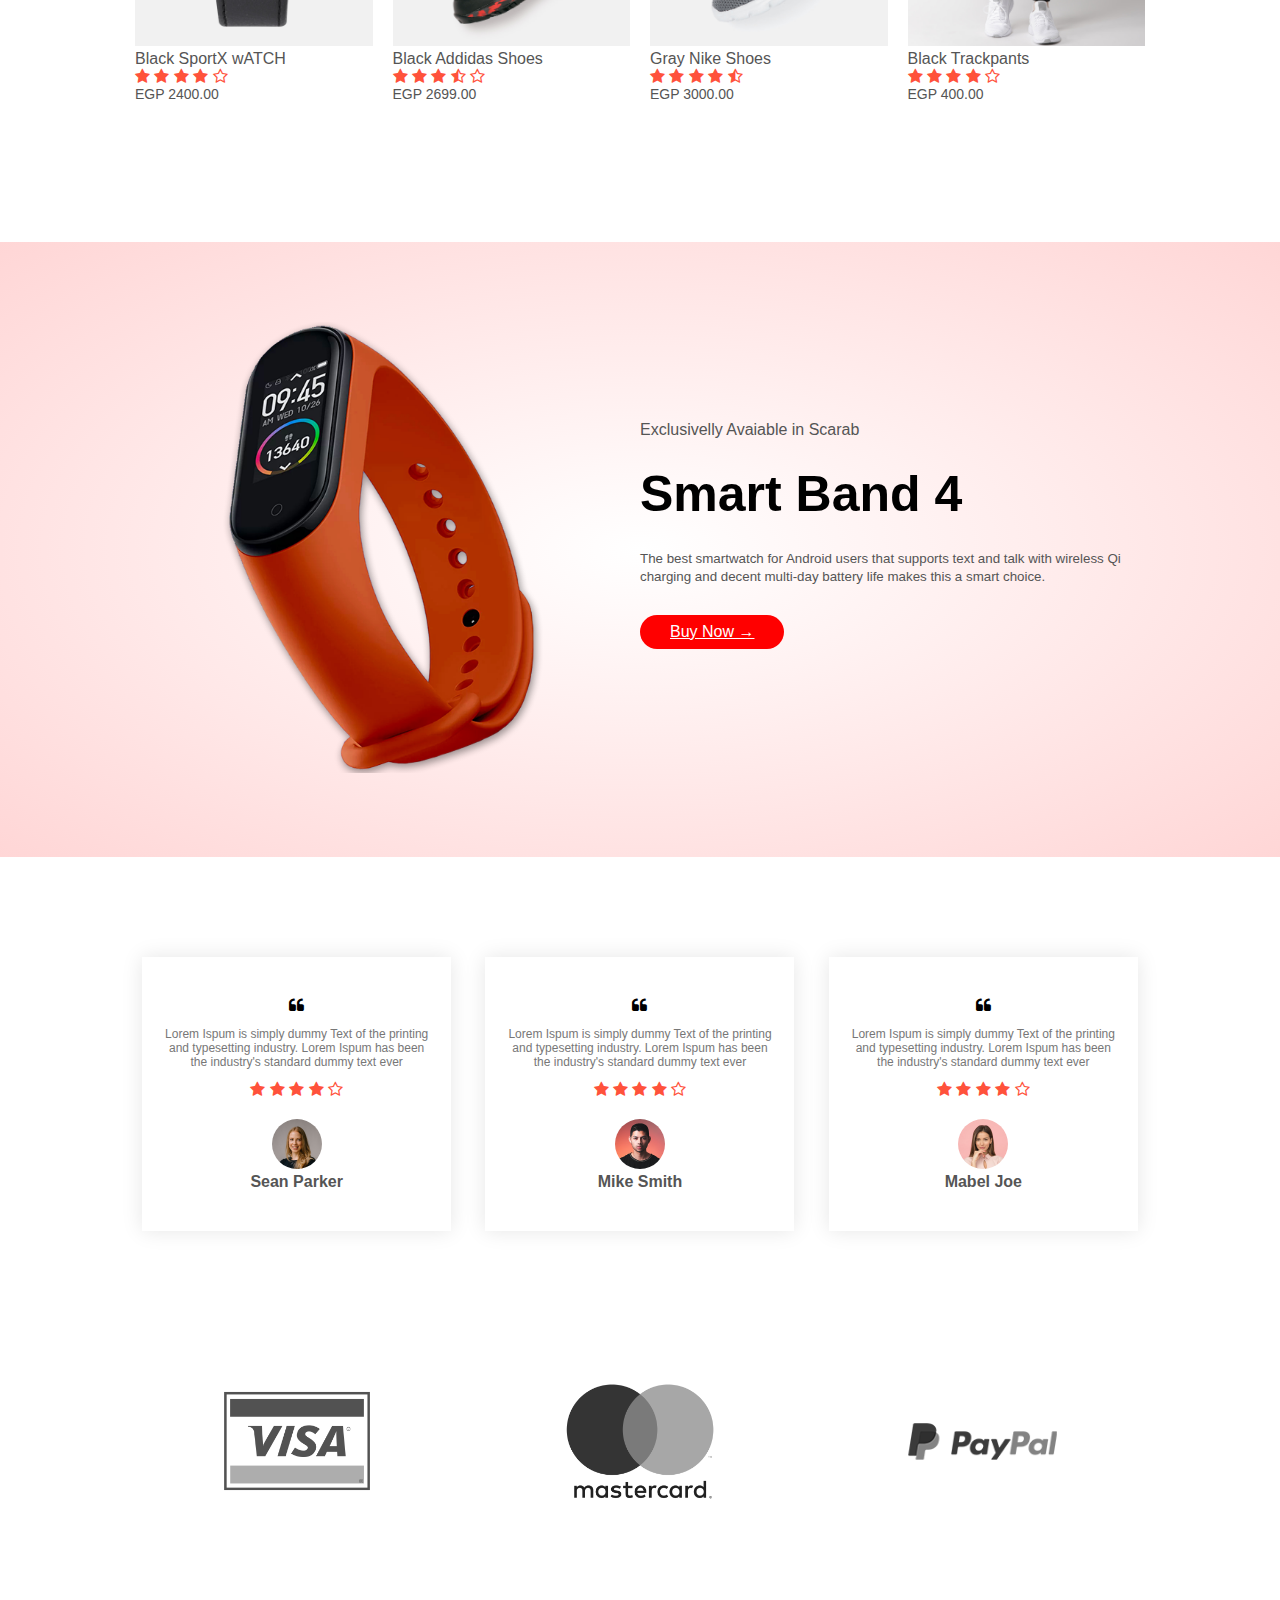
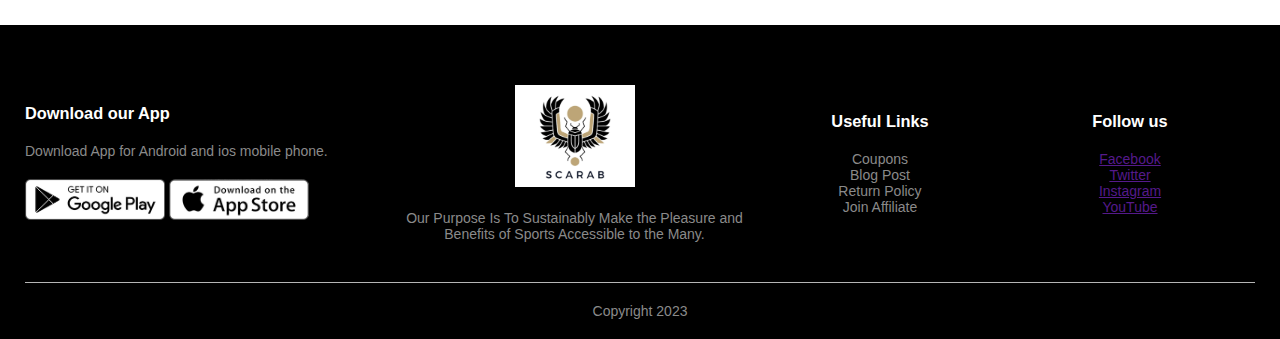
<file: homepage.html>
<!DOCTYPE html>
<html lang="en">
<head>
    <meta charset="UTF-8">
    <meta name="viewport" content="width=device-width , initial-scale=1.0">
    <meta http-equiv="X-UA-Compatible" content="IE=edge">
    <meta name="viewport" content="width=device-width, initial-scale=1.0">
    <title> Sacrab </title>
    <link rel="stylesheet" href="homepage.css">
    <link rel="stylesheet" href="https://stackpath.bootstrapcdn.com/font-awesome/4.7.0/css/font-awesome.min.css">

</head>
<body>


<div class="header">
    <div class="container">
        <div class="navbar">
            <div class="logo">
                <img src="images/logo scarab.jpg" width="100px">
            </div>
            <nav>
                <ul id="MenuItems">
                    <li> <a class="same" href="homepage.html"> Home </a></li>
                    <li> <a class="same" href="products.html"> Products</a></li>
                    <li> <a class="same" href="About.html"> About Us </a></li>
                    <li> <a class="same" href="contactus.html"> Contact </a></li>
                    <li> <a class="same" href="form.html"> Login</a></li>
                </ul>
            </nav>
            
            <a href="cart.html"><img src="images/cart.png" width="30px" height="30px" style="cursor: pointer;"></a>
            <img src="images/menu.png" class="menu-icon" onclick="menutoggle()">
        </div>
        <div class="row">
            <div class="col">
            <h1> Give your Workout <br> A New Style! </h1>
            <p> Success isnot always about Greatness. It is about consistency. Consistent<br> hardwork gains Success. Greatness will come. </p>
            <a href="products.html" class="btn" > Explore Now &#8594</a>
            </div>
        <div class="col">
            <img src="images/image1.webp">
        </div>
        </div>
    </div>
</div>  





<div class="categories">
    <div class="small-container">
        <div class="row">
            <div class="col-3">
                <img src="images/category-1.jpg" >
            </div>
            <div class="col-3">
                <img src="images/category-2.jpg" >
            </div>
            <div class="col-3">
                <img src="images/category-3.jpg" >
            </div>
          </div>
    </div>
</div>





<div class="small-container">
    <h2 class="title"> Featured Products </h2>
     <div class="row">
         <div class="col-4">
            <img src="images/product-1.jpg" >
            <h4> Red T-Shirt </h4>
            <div class="rating">
                <i class="fa fa-star" ></i>
                <i class="fa fa-star" ></i>
                <i class="fa fa-star" ></i>
                <i class="fa fa-star" ></i>
                <i class="fa fa-star-o"></i>
            </div>
            <p> EGP 399.00</p>
         </div>
         <div class="col-4">
            <img src="images/product-2.jpg" >
            <h4> Sports Shoes </h4>
            <div class="rating">
                <i class="fa fa-star" ></i>
                <i class="fa fa-star" ></i>
                <i class="fa fa-star" ></i>
                <i class="fa fa-star-half-o" ></i>
                <i class="fa fa-star-o"></i>
            </div>
            <p> EGP 450.00</p>
         </div>
         <div class="col-4">
            <img src="images/product-3.jpg" >
            <h4> Gray Trackpants </h4>
            <div class="rating">
                <i class="fa fa-star" ></i>
                <i class="fa fa-star" ></i>
                <i class="fa fa-star" ></i>
                <i class="fa fa-star" ></i>
                <i class="fa fa-star-half-o"></i>
            </div>
            <p> EGP 200.00</p>
         </div>
         <div class="col-4">
            <img src="images/product-4.jpg" >
            <h4> Blue T-Shirt </h4>
            <div class="rating">
                <i class="fa fa-star" ></i>
                <i class="fa fa-star" ></i>
                <i class="fa fa-star" ></i>
                <i class="fa fa-star" ></i>
                <i class="fa fa-star-o"></i>
            </div>
            <p> EGP 260.00</p>
         </div>
     </div>
     <h2 class="title"> Latest Products </h2>
     <div class="row">
        <div class="col-4">
           <img src="images/product-5.jpg" >
           <h4> Puma Gray Sports Shoes </h4>
           <div class="rating">
               <i class="fa fa-star" ></i>
               <i class="fa fa-star" ></i>
               <i class="fa fa-star" ></i>
               <i class="fa fa-star" ></i>
               <i class="fa fa-star-o"></i>
           </div>
           <p> EGP 1500.00</p>
        </div>
        <div class="col-4">
           <img src="images/product-6.jpg" >
           <h4> Black T-Shirt </h4>
           <div class="rating">
               <i class="fa fa-star" ></i>
               <i class="fa fa-star" ></i>
               <i class="fa fa-star" ></i>
               <i class="fa fa-star-half-o" ></i>
               <i class="fa fa-star-o"></i>
           </div>
           <p> EGP 399.00</p>
        </div>
        <div class="col-4">
           <img src="images/product-7.jpg" >
           <h4> Set of 3 Socks </h4>
           <div class="rating">
               <i class="fa fa-star" ></i>
               <i class="fa fa-star" ></i>
               <i class="fa fa-star" ></i>
               <i class="fa fa-star" ></i>
               <i class="fa fa-star-half-o"></i>
           </div>
           <p> EGP 100.00</p>
        </div>
        <div class="col-4">
           <img src="images/product-8.jpg" >
           <h4> Black Watch </h4>
           <div class="rating">
               <i class="fa fa-star" ></i>
               <i class="fa fa-star" ></i>
               <i class="fa fa-star" ></i>
               <i class="fa fa-star" ></i>
               <i class="fa fa-star-o"></i>
           </div>
           <p> EGP 2500.00</p>
        </div>
    </div>
    <div class="row">
        <div class="col-4">
           <img src="images/product-9.jpg" >
           <h4> Black SportX wATCH </h4>
           <div class="rating">
               <i class="fa fa-star" ></i>
               <i class="fa fa-star" ></i>
               <i class="fa fa-star" ></i>
               <i class="fa fa-star" ></i>
               <i class="fa fa-star-o"></i>
           </div>
           <p> EGP 2400.00</p>
        </div>
        <div class="col-4">
           <img src="images/product-10.jpg" >
           <h4> Black Addidas Shoes </h4>
           <div class="rating">
               <i class="fa fa-star" ></i>
               <i class="fa fa-star" ></i>
               <i class="fa fa-star" ></i>
               <i class="fa fa-star-half-o" ></i>
               <i class="fa fa-star-o"></i>
           </div>
           <p> EGP 2699.00</p>
        </div>
        <div class="col-4">
           <img src="images/product-11.jpg" >
           <h4> Gray Nike Shoes </h4>
           <div class="rating">
               <i class="fa fa-star" ></i>
               <i class="fa fa-star" ></i>
               <i class="fa fa-star" ></i>
               <i class="fa fa-star" ></i>
               <i class="fa fa-star-half-o"></i>
           </div>
           <p> EGP 3000.00</p>
        </div>
        <div class="col-4">
           <img src="images/product-12.jpg" >
           <h4> Black Trackpants </h4>
           <div class="rating">
               <i class="fa fa-star" ></i>
               <i class="fa fa-star" ></i>
               <i class="fa fa-star" ></i>
               <i class="fa fa-star" ></i>
               <i class="fa fa-star-o"></i>
           </div>
           <p> EGP 400.00</p>
        </div>
    </div>
</div>






<div class="offer">
    <div class="small-container">
        <div class="row">
            <div class="col">
               <img src="images/exclusive.png" class="offer-img">
            </div>
            <div class="col">
               <p> Exclusivelly Avaiable in Scarab</p>
               <h1> Smart Band 4</h1>
               <small> The best smartwatch for Android users that supports text and talk with wireless Qi charging and decent multi-day battery life makes this a smart choice.</small>
               <a href="" class="btn"> Buy Now &#8594;</a>
            </div>
        </div>
    </div>
</div>






<div class="testemontial">
    <div class="small-container">
        <div class="row">
            <div class="col-3">
                <i class="fa fa-quote-left" ></i>
                <p> Lorem Ispum is simply dummy Text of the printing 
                    and typesetting industry. Lorem Ispum has been the industry's standard dummy text ever
                </p>
                <div class="rating">
                    <i class="fa fa-star" ></i>
                    <i class="fa fa-star" ></i>
                    <i class="fa fa-star" ></i>
                    <i class="fa fa-star" ></i>
                    <i class="fa fa-star-o"></i>
                </div>
                <img src="images/user-1.png">
                <h3> Sean Parker</h3>
            </div>
            <div class="col-3">
                <i class="fa fa-quote-left" ></i>
                <p> Lorem Ispum is simply dummy Text of the printing 
                    and typesetting industry. Lorem Ispum has been the industry's standard dummy text ever
                </p>
                <div class="rating">
                    <i class="fa fa-star" ></i>
                    <i class="fa fa-star" ></i>
                    <i class="fa fa-star" ></i>
                    <i class="fa fa-star" ></i>
                    <i class="fa fa-star-o"></i>
                </div>
                <img src="images/user-2.png">
                <h3> Mike Smith</h3>
            </div>
            <div class="col-3">
                <i class="fa fa-quote-left" ></i>
                <p> Lorem Ispum is simply dummy Text of the printing 
                    and typesetting industry. Lorem Ispum has been the industry's standard dummy text ever
                </p>
                <div class="rating">
                    <i class="fa fa-star" ></i>
                    <i class="fa fa-star" ></i>
                    <i class="fa fa-star" ></i>
                    <i class="fa fa-star" ></i>
                    <i class="fa fa-star-o"></i>
                </div>
                <img src="images/user-3.png">
                <h3> Mabel Joe</h3>
            </div>
        </div>
    </div>
</div>







<div class="brands">
    <div class="small-container">
        <div class="row">
            <!-- <div class="col-5">
                <img src="images/logo-godrej.png">
            </div> -->
            <div class="col-5">
                <img src="images\Visa-Card-Logo-Background-PNG-Image.png">
            </div>
            <div class="col-5">
                <img src="images\mastercard-logo-png-transparent.png">
            </div>
            <div class="col-5">
                <img src="images/logo-paypal.png">
            </div>
            <!-- <div class="col-5">
                <img src="images/logo-philips.png">
            </div> -->
        </div>
    </div>
</div>





<div class="footer">
    <div class="container">
        <div class="row">
            <div class="footer-col-1">
                <h3> Download our App</h3>
                <p>Download App for Android and ios mobile phone.</p>
                <div class="app-logo">
                    <img src="images/play-store.png">
                    <img src="images/app-store.png">
                </div>
            </div>
            <div class="footer-col-2">
                <img src="images/logo scarab.jpg">
                <p>Our Purpose Is To Sustainably Make the Pleasure and Benefits 
                    of Sports Accessible to the Many.  </p>
            </div>
            <div class="footer-col-3">
                <h3> Useful Links</h3>
                <ul>
                    <li class="footer-links">Coupons</li>
                    <li class="footer-links">Blog Post</li>
                    <li class="footer-links">Return Policy</li>
                    <li class="footer-links">Join Affiliate</li>
                </ul>
            </div>
            <div class="footer-col-4">
                <h3> Follow us</h3>
                <ul>
                    <li><a class="media-links" href="">Facebook</a></li>
                    <li><a class="media-links" href="">Twitter</a></li>
                    <li><a class="media-links" href="">Instagram</a></li>
                    <li><a class="media-links" href="">YouTube</a></li>
                </ul>
            </div>
        </div>
        <hr>
        <p class="copyright">Copyright 2023</p>
    </div>
</div>


<!-- js for toggle menu -->
<script>
    var MenuItems=document.getElementById("MenuItems");
    MenuItems.style.maxHeight="0px";
    function menutoggle()
    {
        if(MenuItems.style.maxHeight=="0px")
        {
            MenuItems.style.maxHeight="200px";
        }
        else 
        {
            MenuItems.style.maxHeight="0px";
        }
    }
</script>
</body>
</html>
</file>
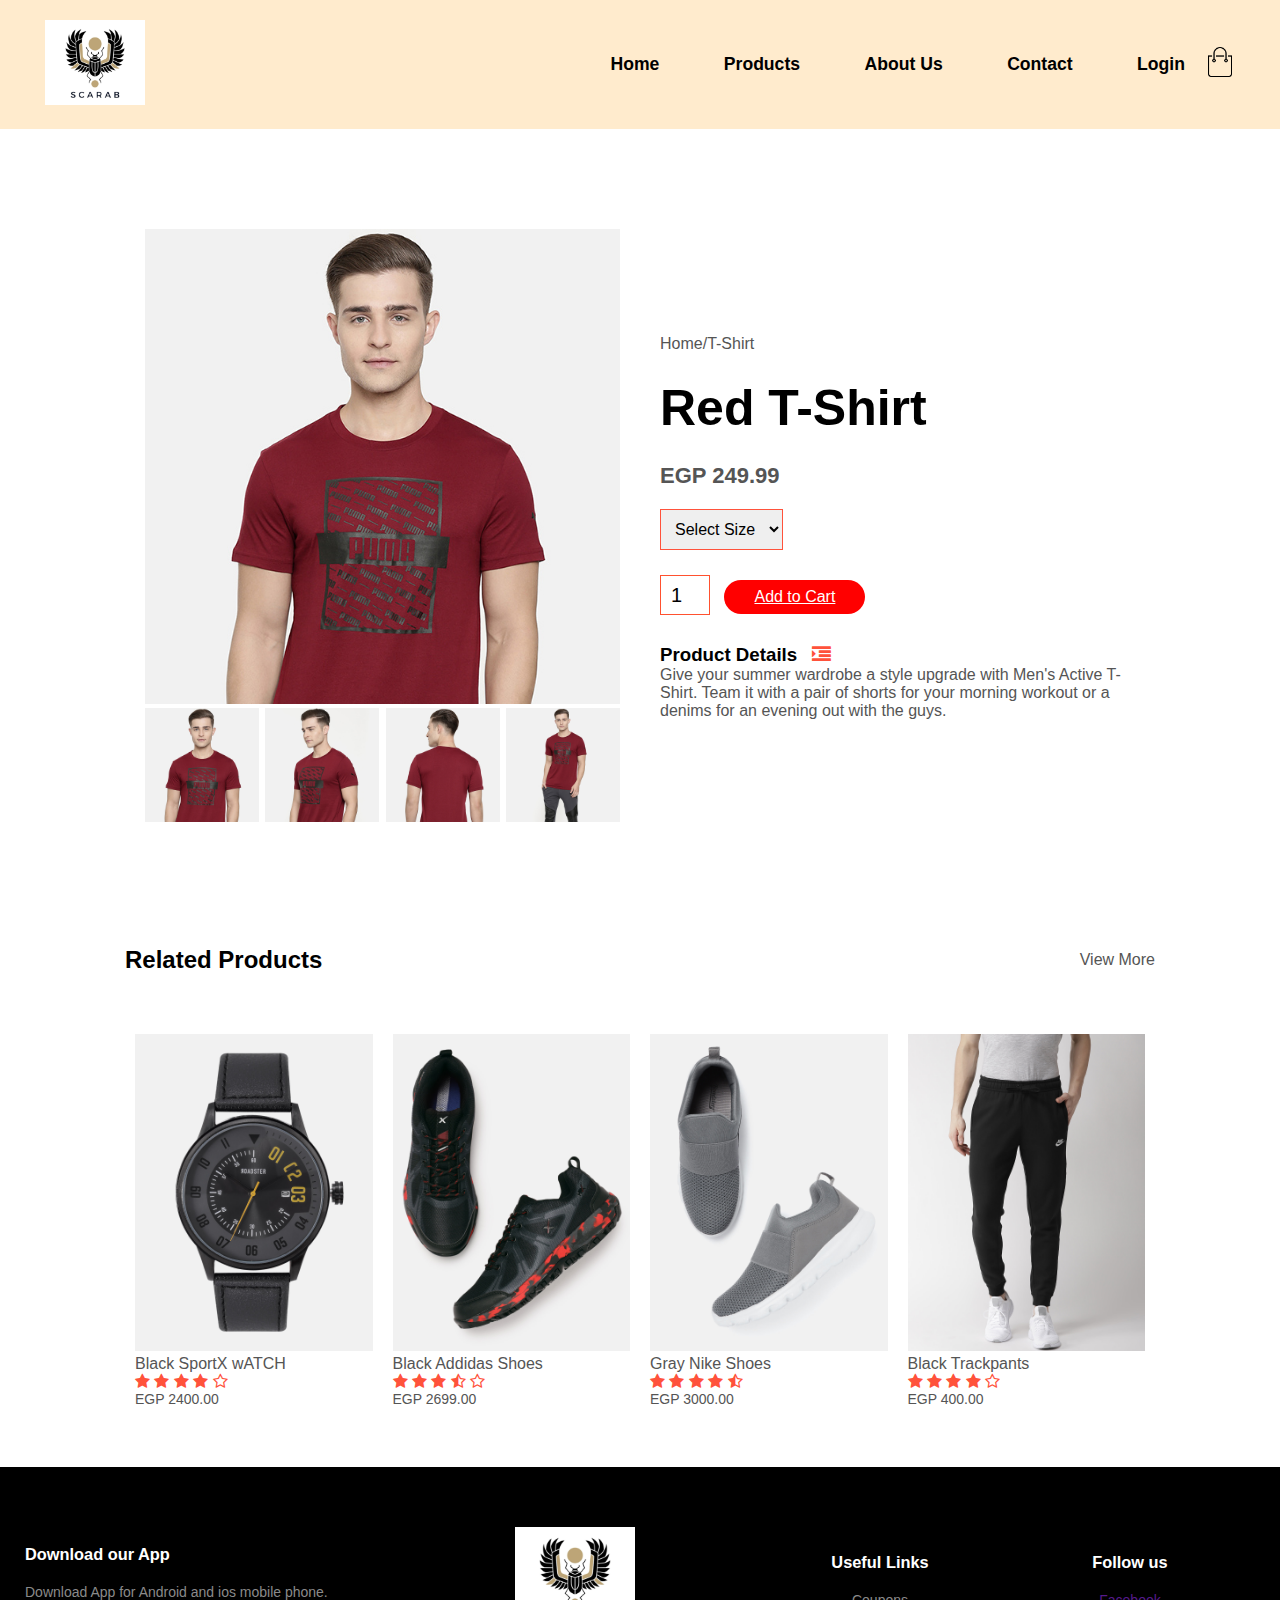
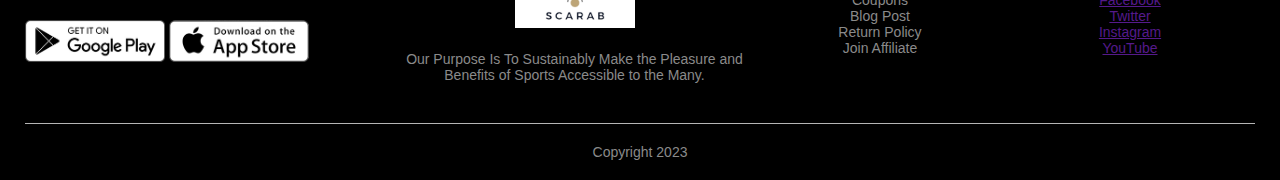
<file: products-details.html>
<!DOCTYPE html>
<html lang="en">
<head>
    <meta charset="UTF-8">
    <meta name="viewport" content="width=device-width , initial-scale=1.0">
    <meta http-equiv="X-UA-Compatible" content="IE=edge">
    <meta name="viewport" content="width=device-width, initial-scale=1.0">
    <title> All Products / Scarab </title>
    <link rel="stylesheet" href="products-details.css">
    <link rel="stylesheet" href="https://stackpath.bootstrapcdn.com/font-awesome/4.7.0/css/font-awesome.min.css">

</head>


<body>

    <div class="header-container">
        <div class="navbar">
            <div class="logo">
               <img src="images/logo scarab.jpg" width="100px">
            </div>
            <nav>
               <ul id="MenuItems">
                   <li> <a class="same" href="homepage.html"> Home </a></li>
                   <li> <a class="same" href="products.html"> Products</a></li>
                   <li> <a class="same" href="About.html"> About Us </a></li>
                   <li> <a class="same" href="contactus.html"> Contact </a></li>
                   <li> <a class="same" href="form.html"> Login</a></li>
               </ul>
            </nav>
           
            <a href="cart.html"><img src="images/cart.png" width="30px" height="30px" style="cursor: pointer;"></a>
            <img src="images/menu.png" class="menu-icon" onclick="menutoggle()">
       </div>
    </div>




<div class="small-container single-product">
    <div class="row">
        <div class="col">
            <img src="images/gallery-1.jpg" width="100%" id="ProductImg">

            <div class="small-img-row">
                <div class="small-img-col">
                    <img src="images/gallery-1.jpg" width="100%" class="small-img" >
                </div>
                <div class="small-img-col">
                    <img src="images/gallery-2.jpg" width="100%" class="small-img" >
                </div>
                <div class="small-img-col">
                    <img src="images/gallery-3.jpg" width="100%" class="small-img">
                </div>
                <div class="small-img-col">
                    <img src="images/gallery-4.jpg" width="100%" class="small-img" >
                </div>

            </div>

        </div>
        <div class="col">
            <p>Home/T-Shirt</p>
            <h1> Red T-Shirt </h1>
            <h4> EGP 249.99</h4>
            <select style="font-size: 16px; cursor: pointer;">
                <option > Select Size</option>
                <option> XXL</option>
                <option> XL</option>
                <option>Large</option>
                <option> Medium</option>
                <option> Small</option>
            </select>
            <input type="number" value="1">
            <a href="" class="btn"> Add to Cart </a>
            <h3>Product Details  <i class="fa fa-indent" ></i> </h3>
            <p>Give your summer wardrobe a style upgrade with Men's Active T-Shirt. Team it with a pair 
                of shorts for your morning workout or a denims for an evening out with the guys.
            </p>
        </div>
    </div>
</div>





<!-- title  -->
<div class="small-container">
    <div class="row row-2">
        <h2>Related Products </h2>
        <p>View More</p>

    </div>
</div>



<!-- products  -->
<div class="small-container">
    <div class="row">
        <div class="col-4">
           <img src="images/product-9.jpg" >
           <h4> Black SportX wATCH </h4>
           <div class="rating">
               <i class="fa fa-star" ></i>
               <i class="fa fa-star" ></i>
               <i class="fa fa-star" ></i>
               <i class="fa fa-star" ></i>
               <i class="fa fa-star-o"></i>
           </div>
           <p> EGP 2400.00</p>
        </div>
        <div class="col-4">
           <img src="images/product-10.jpg" >
           <h4> Black Addidas Shoes </h4>
           <div class="rating">
               <i class="fa fa-star" ></i>
               <i class="fa fa-star" ></i>
               <i class="fa fa-star" ></i>
               <i class="fa fa-star-half-o" ></i>
               <i class="fa fa-star-o"></i>
           </div>
           <p> EGP 2699.00</p>
        </div>
        <div class="col-4">
           <img src="images/product-11.jpg" >
           <h4> Gray Nike Shoes </h4>
           <div class="rating">
               <i class="fa fa-star" ></i>
               <i class="fa fa-star" ></i>
               <i class="fa fa-star" ></i>
               <i class="fa fa-star" ></i>
               <i class="fa fa-star-half-o"></i>
           </div>
           <p> EGP 3000.00</p>
        </div>
        <div class="col-4">
           <img src="images/product-12.jpg" >
           <h4> Black Trackpants </h4>
           <div class="rating">
               <i class="fa fa-star" ></i>
               <i class="fa fa-star" ></i>
               <i class="fa fa-star" ></i>
               <i class="fa fa-star" ></i>
               <i class="fa fa-star-o"></i>
           </div>
           <p> EGP 400.00</p>
        </div>
    </div>
</div>








<div class="footer">
    <div class="container">
        <div class="row">
            <div class="footer-col-1">
                <h3> Download our App</h3>
                <p>Download App for Android and ios mobile phone.</p>
                <div class="app-logo">
                    <img src="images/play-store.png">
                    <img src="images/app-store.png">
                </div>
            </div>
            <div class="footer-col-2">
                <img src="images/logo scarab.jpg">
                <p>Our Purpose Is To Sustainably Make the Pleasure and Benefits 
                    of Sports Accessible to the Many.  </p>
            </div>
            <div class="footer-col-3">
                <h3> Useful Links</h3>
                <ul>
                    <li class="footer-links">Coupons</li>
                    <li class="footer-links">Blog Post</li>
                    <li class="footer-links">Return Policy</li>
                    <li class="footer-links">Join Affiliate</li>
                </ul>
            </div>
            <div class="footer-col-4">
                <h3> Follow us</h3>
                <ul>
                    <li><a class="media-links" href="">Facebook</a></li>
                    <li><a class="media-links" href="">Twitter</a></li>
                    <li><a class="media-links" href="">Instagram</a></li>
                    <li><a class="media-links" href="">YouTube</a></li>
                </ul>
            </div>
        </div>
        <hr>
        <p class="copyright">Copyright 2023</p>
    </div>
</div>

<!-- js for toggle menu -->
<script>
    var MenuItems=document.getElementById("MenuItems");
    MenuItems.style.maxHeight="0px";
    function menutoggle()
    {
        if(MenuItems.style.maxHeight=="0px")
        {
            MenuItems.style.maxHeight="200px";
        }
        else 
        {
            MenuItems.style.maxHeight="0px";
        }
    }
</script>

<!-- js for product gallery -->
<script>
     var ProductImg=document.getElementById("ProductImg");
     var SmallImg=document.getElementsByClassName("small-img");
     SmallImg[0].onclick=function()
     {
        ProductImg.src=SmallImg[0].src;
     }
     SmallImg[1].onclick=function()
     {
        ProductImg.src=SmallImg[1].src;
     }
     SmallImg[2].onclick=function()
     {
        ProductImg.src=SmallImg[2].src;
     }
     SmallImg[3].onclick=function()
     {
        ProductImg.src=SmallImg[3].src;
     }

</script>

</body>
</html>
</file>
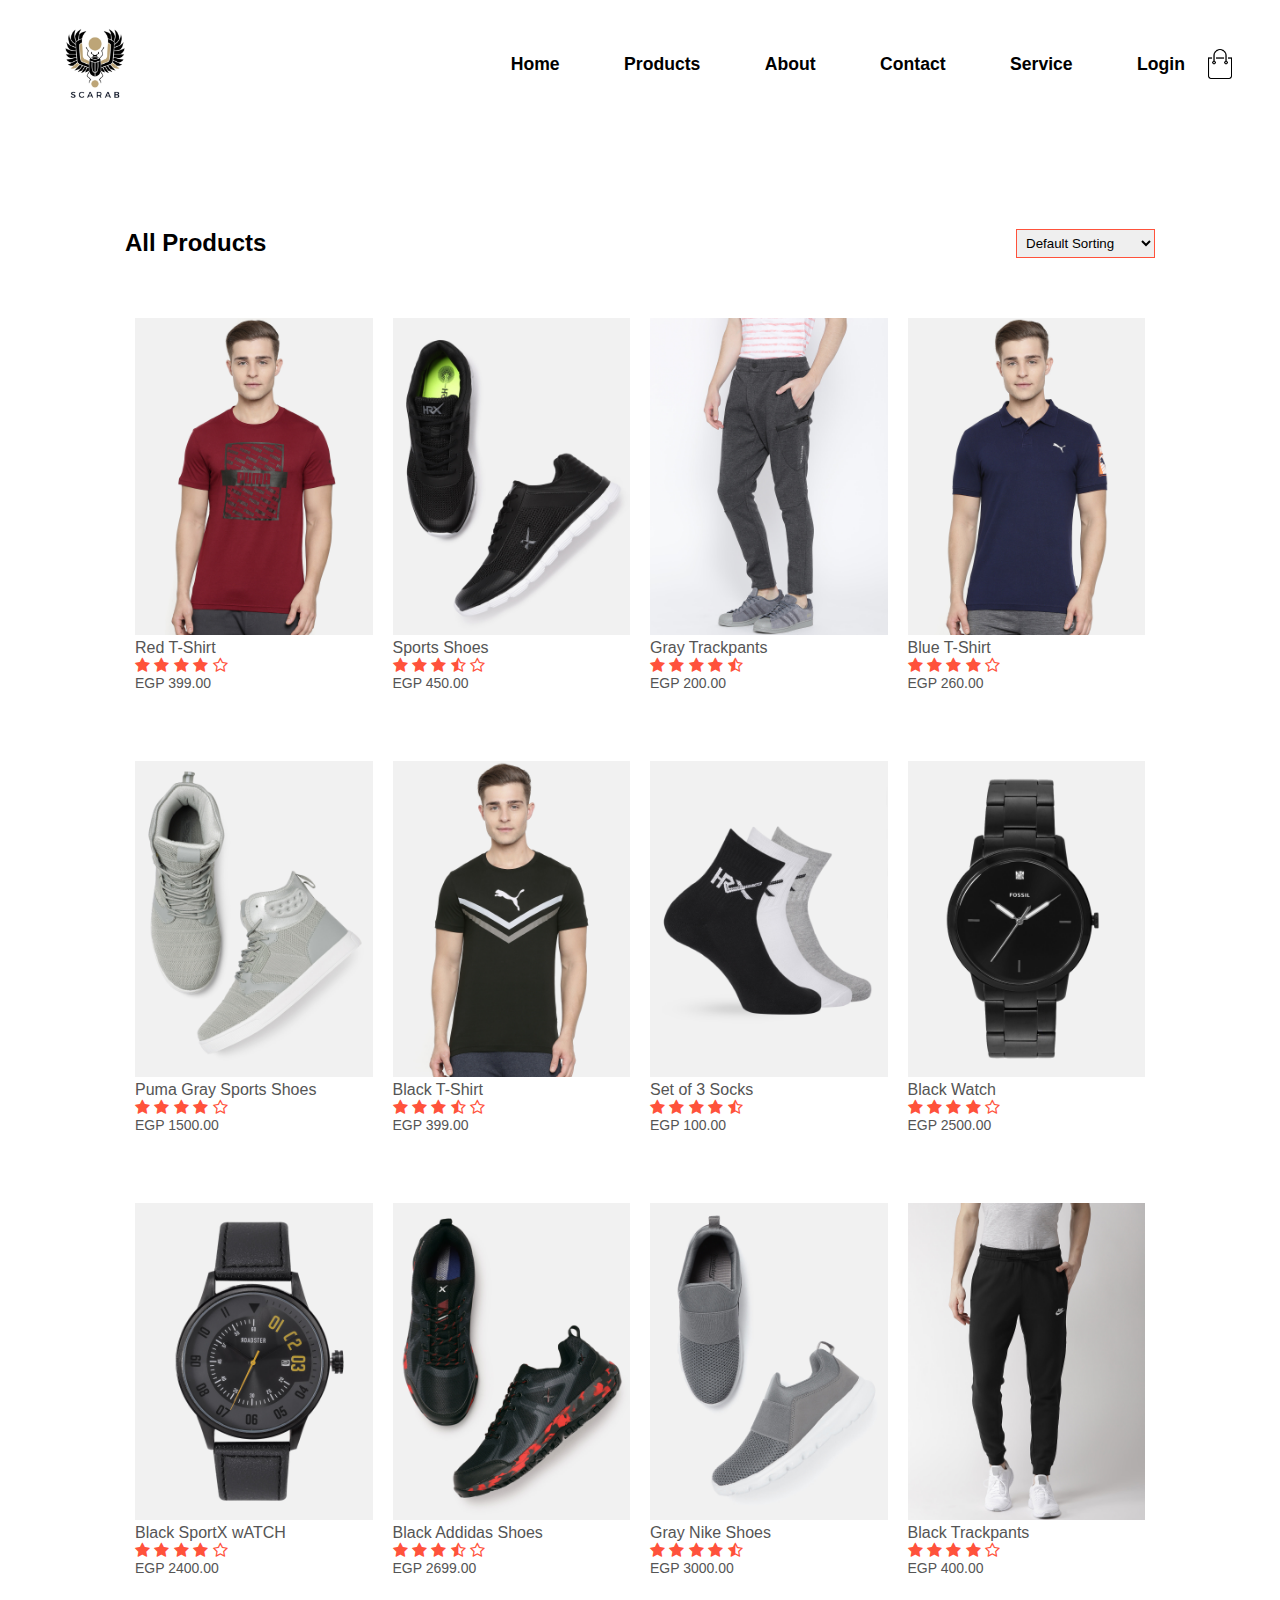
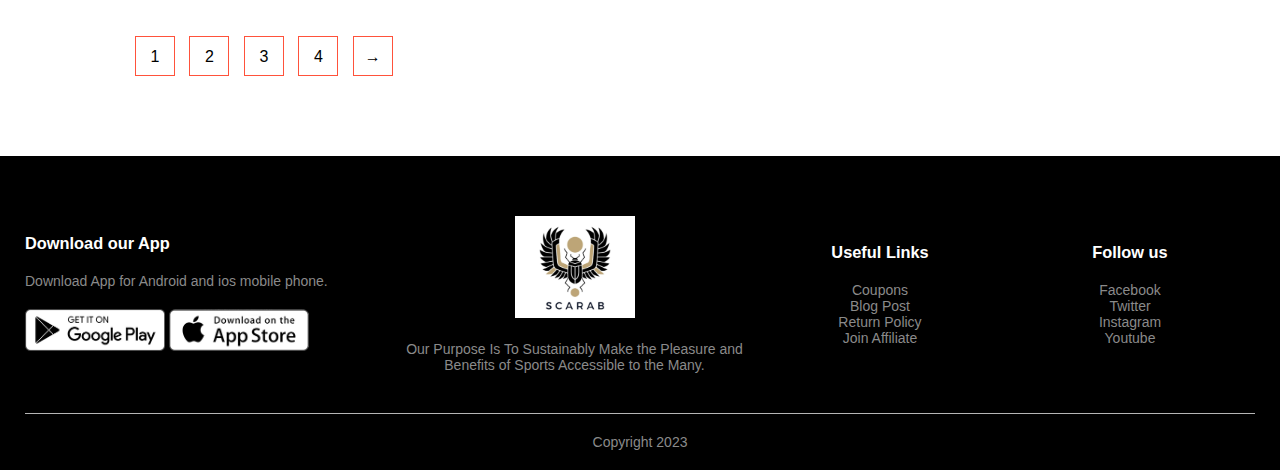
<file: products.html>
<!DOCTYPE html>
<html lang="en">
<head>
    <meta charset="UTF-8">
    <meta name="viewport" content="width=device-width , initial-scale=1.0">
    <meta http-equiv="X-UA-Compatible" content="IE=edge">
    <meta name="viewport" content="width=device-width, initial-scale=1.0">
    <title> All Products / Scarab </title>
    <link rel="stylesheet" href="homepage.css">
    <link rel="stylesheet" href="https://stackpath.bootstrapcdn.com/font-awesome/4.7.0/css/font-awesome.min.css">

</head>
<body>

    <div class="container">
        <div class="navbar">
            <div class="logo">
               <img src="images/logo scarab.jpg" width="100px">
            </div>
            <nav>
               <ul id="MenuItems">
                   <li> <a class="same" href=""> Home </a></li>
                   <li> <a class="same" href=""> Products</a></li>
                   <li> <a class="same" href=""> About </a></li>
                   <li> <a class="same" href=""> Contact </a></li>
                   <li> <a class="same" href=""> Service</a></li>
                   <li> <a class="same" href="form.html"> Login</a></li>
               </ul>
            </nav>
           
            <img src="images/cart.png" width="30px" height="30px">
            <img src="images/menu.png" class="menu-icon" onclick="menutoggle()">
       </div>
    </div>







<div class="small-container">
    <div class="row row-2">
        <h2> All Products </h2>
        <select>
            <option> Default Sorting </option>
            <option> Sort by price </option>
            <option> Sort by popularlity  </option>
            <option>Sort by rating </option>
            <option> Sort by sale</option>
        </select>
    </div>
     <div class="row">
         <div class="col-4">
            <img src="images/product-1.jpg" >
            <h4> Red T-Shirt </h4>
            <div class="rating">
                <i class="fa fa-star" ></i>
                <i class="fa fa-star" ></i>
                <i class="fa fa-star" ></i>
                <i class="fa fa-star" ></i>
                <i class="fa fa-star-o"></i>
            </div>
            <p> EGP 399.00</p>
         </div>
         <div class="col-4">
            <img src="images/product-2.jpg" >
            <h4> Sports Shoes </h4>
            <div class="rating">
                <i class="fa fa-star" ></i>
                <i class="fa fa-star" ></i>
                <i class="fa fa-star" ></i>
                <i class="fa fa-star-half-o" ></i>
                <i class="fa fa-star-o"></i>
            </div>
            <p> EGP 450.00</p>
         </div>
         <div class="col-4">
            <img src="images/product-3.jpg" >
            <h4> Gray Trackpants </h4>
            <div class="rating">
                <i class="fa fa-star" ></i>
                <i class="fa fa-star" ></i>
                <i class="fa fa-star" ></i>
                <i class="fa fa-star" ></i>
                <i class="fa fa-star-half-o"></i>
            </div>
            <p> EGP 200.00</p>
         </div>
         <div class="col-4">
            <img src="images/product-4.jpg" >
            <h4> Blue T-Shirt </h4>
            <div class="rating">
                <i class="fa fa-star" ></i>
                <i class="fa fa-star" ></i>
                <i class="fa fa-star" ></i>
                <i class="fa fa-star" ></i>
                <i class="fa fa-star-o"></i>
            </div>
            <p> EGP 260.00</p>
         </div>
     </div>
   
    <div class="row">
        <div class="col-4">
           <img src="images/product-5.jpg" >
           <h4> Puma Gray Sports Shoes </h4>
           <div class="rating">
               <i class="fa fa-star" ></i>
               <i class="fa fa-star" ></i>
               <i class="fa fa-star" ></i>
               <i class="fa fa-star" ></i>
               <i class="fa fa-star-o"></i>
           </div>
           <p> EGP 1500.00</p>
        </div>
        <div class="col-4">
           <img src="images/product-6.jpg" >
           <h4> Black T-Shirt </h4>
           <div class="rating">
               <i class="fa fa-star" ></i>
               <i class="fa fa-star" ></i>
               <i class="fa fa-star" ></i>
               <i class="fa fa-star-half-o" ></i>
               <i class="fa fa-star-o"></i>
           </div>
           <p> EGP 399.00</p>
        </div>
        <div class="col-4">
           <img src="images/product-7.jpg" >
           <h4> Set of 3 Socks </h4>
           <div class="rating">
               <i class="fa fa-star" ></i>
               <i class="fa fa-star" ></i>
               <i class="fa fa-star" ></i>
               <i class="fa fa-star" ></i>
               <i class="fa fa-star-half-o"></i>
           </div>
           <p> EGP 100.00</p>
        </div>
        <div class="col-4">
           <img src="images/product-8.jpg" >
           <h4> Black Watch </h4>
           <div class="rating">
               <i class="fa fa-star" ></i>
               <i class="fa fa-star" ></i>
               <i class="fa fa-star" ></i>
               <i class="fa fa-star" ></i>
               <i class="fa fa-star-o"></i>
           </div>
           <p> EGP 2500.00</p>
        </div>
    </div>
    <div class="row">
        <div class="col-4">
           <img src="images/product-9.jpg" >
           <h4> Black SportX wATCH </h4>
           <div class="rating">
               <i class="fa fa-star" ></i>
               <i class="fa fa-star" ></i>
               <i class="fa fa-star" ></i>
               <i class="fa fa-star" ></i>
               <i class="fa fa-star-o"></i>
           </div>
           <p> EGP 2400.00</p>
        </div>
        <div class="col-4">
           <img src="images/product-10.jpg" >
           <h4> Black Addidas Shoes </h4>
           <div class="rating">
               <i class="fa fa-star" ></i>
               <i class="fa fa-star" ></i>
               <i class="fa fa-star" ></i>
               <i class="fa fa-star-half-o" ></i>
               <i class="fa fa-star-o"></i>
           </div>
           <p> EGP 2699.00</p>
        </div>
        <div class="col-4">
           <img src="images/product-11.jpg" >
           <h4> Gray Nike Shoes </h4>
           <div class="rating">
               <i class="fa fa-star" ></i>
               <i class="fa fa-star" ></i>
               <i class="fa fa-star" ></i>
               <i class="fa fa-star" ></i>
               <i class="fa fa-star-half-o"></i>
           </div>
           <p> EGP 3000.00</p>
        </div>
        <div class="col-4">
           <img src="images/product-12.jpg" >
           <h4> Black Trackpants </h4>
           <div class="rating">
               <i class="fa fa-star" ></i>
               <i class="fa fa-star" ></i>
               <i class="fa fa-star" ></i>
               <i class="fa fa-star" ></i>
               <i class="fa fa-star-o"></i>
           </div>
           <p> EGP 400.00</p>
        </div>
    </div>


    <div class="page-btn">
        <span>1</span>
        <span>2</span>
        <span>3</span>
        <span>4</span>
        <span> &#8594;</span>
    </div>
</div>








<div class="footer">
    <div class="container">
        <div class="row">
            <div class="footer-col-1">
                <h3> Download our App</h3>
                <p>Download App for Android and ios mobile phone.</p>
                <div class="app-logo">
                    <img src="images/play-store.png">
                    <img src="images/app-store.png">
                </div>
            </div>
            <div class="footer-col-2">
                <img src="images/logo scarab.jpg">
                <p>Our Purpose Is To Sustainably Make the Pleasure and Benefits 
                    of Sports Accessible to the Many.  </p>
            </div>
            <div class="footer-col-3">
                <h3> Useful Links</h3>
                <ul>
                    <li>Coupons</li>
                    <li>Blog Post</li>
                    <li>Return Policy</li>
                    <li>Join Affiliate</li>
                </ul>
            </div>
            <div class="footer-col-4">
                <h3> Follow us</h3>
                <ul>
                    <li>Facebook</li>
                    <li>Twitter</li>
                    <li>Instagram</li>
                    <li>Youtube</li>
                </ul>
            </div>
        </div>
        <hr>
        <p class="copyright">Copyright 2023</p>
    </div>
</div>


<!-- js for toggle menu -->
<script>
    var MenuItems=document.getElementById("MenuItems");
    MenuItems.style.maxHeight="0px";
    function menutoggle()
    {
        if(MenuItems.style.maxHeight=="0px")
        {
            MenuItems.style.maxHeight="200px";
        }
        else 
        {
            MenuItems.style.maxHeight="0px";
        }
    }
</script>
</body>
</html>
</file>
<file: homepage.css>
*{
    margin: 0;
    padding: 0;
    box-sizing: border-box;
}

body{
    font-family: 'Roboto', sans-serif;
}

.buttonlogin{
    width: 130px;
    height: 50px;
    background: transparent;
    border: 2px solid black;
    outline: none;
    border-radius: 6px;
    cursor: pointer;
    font-size: 1.1em;
    color: black;
    font-weight: 700;
    margin-right: 15px;
    transition: .5s;
}

.buttonlogin:hover{
background: white;
color: #162938;
}


p
{
color:#555;
}

.navbar{
    display: flex;
    align-items: center;
    padding: 20px;
}
nav{
    flex: 1;
    text-align: right;

}
nav ul
{
    display:inline-block;
    list-style-type: none;
}
nav ul li 
{
    display:inline-block;
    margin-right: 20px;
}
 /* a{
    text-decoration: none;
    color:#555;
}  */

.media-links:hover{
    text-decoration: underline;
    color: red;
    }

.same{
    position: relative;
    font-size: 1.1em;
    color:black;
    text-decoration: none;
    font-weight: 600;
    margin-left: 40px;
}

.same::after{
    content: '';
position: absolute;
left: 0;
bottom: -6px;
width: 100%;
height: 3px;
background:  #121111;
transform-origin:right ;
border-radius: 5px;
transform: scaleX(0);
transition: transform .5s;
}

.same:hover::after{
    transform-origin: left;
    transform:scaleX(1);
}

.container
{
max-width: 1300px;
margin:auto;
padding-left: 25px;
padding-right: 25px;
}

.row
{
    display:flex;
    align-items: center;
    flex-wrap: wrap;
    justify-content: space-around;
}
.col
{
    flex-basis: 50%;
    min-width: 300px;
}
.col img 
{
    max-width: 100%;
    padding: 50px 0;
}

.col h1{
    font-size: 50px;
    line-height: 60px;
    margin: 25px 0; 
}
.btn
{
    display: inline-block;
    background:red;
    color:#fff;
    padding: 8px 30px;
    margin:30px 0;
    border-radius: 30px;
    transition: background 0.5;
}
.btn:hover
{
background: #563434;
}
.header
{
    background:radial-gradient(#fff,#ffd6d6);

}
.header .row 
{
margin-top: 70px;
}
.categories
{
    margin: 70px 0;
}
.col-3
{
    flex-basis: 30%;
    min-width: 250px;
    margin-bottom: 30px;
}
.col-3 img
{
    width:100%;
}

.small-container
{
    max-width: 1080px;
    margin:auto;
    padding-left: 25px;
    padding-right: 25px;
}
.col-4
{
    flex-basis: 25%;
    padding: 10px;
    min-width: 200px;
    margin-bottom: 50px;
    transition: transform 0.5s;
}
.col-4 img
{
width: 100%;
}
.title
{
    text-align: center;
    margin: 0 auto 80px;
    position: relative;
    line-height: 60px;
    color: #555;
}
.title::after
{
    content: '';
    background: #ff523b;
    width:80px;
    height: 5px;
    border-radius: 5px;
    position: absolute;
    bottom:0;
    left:50%;
    transform:translateX(-50%);
}

h4
{
color: #555;
font-weight: normal;
}
.col-4 p
{
font-size: 14px;
}
.rating .fa
{
  color:#ff523b  
}
.col-4:hover
{
    transform:translateY(-5px);
}

.offer
{
    background:radial-gradient(#fff,#ffd6d6);
    margin-top: 80px;
    padding: 30px 0;
}

.col-2 .offer-img
{
width:80%;
padding: 50px;
}

small
{
color: #555;
}


.testemontial
{
    padding-top: 100px;

}
.testemontial .col-3
{
    text-align: center;
    padding: 40px 20px;
    box-shadow: 0 0 20px 0px rgba(0, 0, 0, 0.1);
    cursor: pointer;
    transition: transform 0.5s;
}
.testemontial .col-3 img
{
    width: 50px;
    margin-top: 20px;
    border-radius: 50%;
}
.testemontial .col-3:hover
{
    transform: translateY(-10px);
    
}
.fa fa-quote-left
{
    font-size: 34px;
    color: #ff523b;
}

.col-3 p
{
font-size: 12px;
margin: 12px 0;
color: #777;
}

.testemontial .col-3 h3
{
font-weight: 600;
color: #555;
font-size: 16px;
}

.brands
{
    margin: 100px auto;
}
.col-5
{
    width: 160px;
}
.col-5 img
{
    width: 100%;
    cursor: pointer;
    filter: grayscale(100%);
}

.col-5 img:hover
{
    filter: grayscale(0);
}


.footer
{
    background: #000;
    color: #8a8a8a;
    font-size: 14px;
    padding: 60px 0 20px;
}
.footer p
{
color: #8a8a8a;
}
.footer h3 
{
    color: #fff;
    margin-bottom: 20px;
}
.footer-col-1,.footer-col-2,.footer-col-3,.footer-col-4
{
min-width: 250px;
margin-bottom: 20px;
}
.footer-col-1
{
    flex-basis: 30%;
}
.footer-col-2
{
    flex: 1;
    text-align: center;
}
.footer-col-2 img
{
    width: 120px;
    margin-bottom: 20px;
}
.footer-col-3,.footer-col-4
{
    flex-basis: 12%;
    text-align: center;
}

.footer-links:hover{
    cursor: pointer;
    text-decoration: underline;
    color: red;
}
ul
{
    list-style-type: none;
}
.app-logo
{
margin-top: 20px;
}

.app-logo img
{
width: 140px;
}

.footer hr
{
border: none;
background: #b5b5b5;
height: 1px;
margin: 20px 0;
}

.copyright{
text-align: center;
}

.menu-icon
{
    width: 28px;
    margin-left: 20px;
    display: none;
    
}


@media only screen and (max-width:800px)
{
    nav ul
    {
    position: absolute;
    top:70px;
    left:0;
    background: rgb(200, 198, 198);
    width:100%;
    overflow: hidden;
    transition: max-height 0.5s;
    }
    
    nav ul li 
    {
        display:block;
        margin-right: 50px;
        margin-top: 10px;
        margin-bottom: 10px;
    }


    nav ul li a
    {
    color: #fff;
    }

    .menu-icon
    {
        display: block;
        cursor: pointer;
    }
    
}





/* all products page  (products.html)*/
.row-2
{
    justify-content: space-between;
    margin: 100px auto 50px;
}
select
{
border: 1px solid #ff523b;
padding:5px;
}
select:focus
{
    outline: none;
}

.page-btn
{
    margin: 0 auto 80px;
}
.page-btn span
{
    display: inline-block;
    border: 1px solid #ff523b;
    margin-left: 10px;
    width: 40px;
    height: 40px;
    text-align: center;
    line-height: 40px;
    cursor: pointer;
}

.page-btn span:hover
{
    background: #ff523b;
    color:#fff;
}

.click-test{
    color: black;
    text-decoration: none;
}
.click-test:hover{
    cursor: pointer;
}




@media only screen and (max-width:800px)
{
    .row{
        text-align: center;
    }

    .col,.col-2,.col-3,.col-4{
        flex-basis: 100%;
    }

}


/* search bar
 */

 .search{
    height: 40px;
    display: flex;
    cursor: pointer;
    padding: 10px 20px;
    background:white;
    border-radius: 30px;
    align-items: center;
    margin-left:50px;
}

.search:hover input{
    width: 300px;
    margin-left:5px ;
}

.search input{
    width:0;
    outline:none;
    border:none;
    font-weight: 600;
    transition: 0.8s;
    background: transparent;
}

.search-icon{
    width: 25px;
}
</file>
<file: About.css>
*{
    margin: 0;
    padding: 0;
    font-family: 'Gill Sans', 'Gill Sans MT', Calibri, 'Trebuchet MS', sans-serif;
    box-sizing: border-box;
}

body{
    min-height: 100vh;
    display: flex;
    align-items: center;
    justify-content: center;
    background-color: white;

}

.about{
    background: url(https://www.highsnobiety.com/static-assets/thumbor/fL8IIqstKiZRRdXD_s-E1AO3zhA=/1600x1067/www.highsnobiety.com/static-assets/wp-content/uploads/2019/12/13124156/vintage-clothes-thrift-shopping-main.jpg) no-repeat left;
    background-size: 55%;
    background-color: white;
    overflow: hidden;
    padding: 100px 0px;
    margin-top: 100px;
}

.inner-container{
    width: 55%;
    float: right;
    background-color: blanchedalmond;
    padding: 100px;

}

.inner-container h1{
    margin-bottom: 30px;
    font-size: 30px;
    font-weight: 900;
}

.text{
    font-size: 16px;
    color: black;
    line-height: 30px;
    text-align: justify;
    margin-bottom: 40px;
    font-weight: 700;
}

.skills{
    display: flex;
    justify-content: space-between;
    font-weight: 700;
    font-size:13px ;
}

@media screen and (max-width:1200px){
    .inner-container{
        padding: 80px;
    }
}

@media screen and (max-width:1000px){
    .about{
        background-size: 100%;
        padding: 100px 40px;
    }

    .inner-container{
        width: 100%;
    }
}

@media screen and (max-width:600px){
    .about{
        padding: 0px;
    }

    .inner-container{
        padding: 60px;
    }
}

.header{
    position:fixed;
    top: 0;
    left: 0;
    width: 100%;
    background: blanchedalmond;
    display: felx;
    justify-content: space-between;
    align-items: center;
    z-index: 99;
    
    
}

.navbar a {
    position: relative;
    font-size: 20px;
    color:black;
    text-decoration:none;
    margin-left: 40px;
    font-weight: 500;
    font-family:'Franklin Gothic Medium', 'Arial Narrow', Arial, sans-serif;
}

.navbar a::after{
content: '';
position: absolute;
left: 0;
bottom: -6px;
width: 100%;
height: 3px;
background:  #121111;
transform-origin:right ;
border-radius: 5px;
transform: scaleX(0);
transition: transform .5s;
}

.navbar a:hover::after{
    transform-origin: left;
    transform:scaleX(1);
}

.navbar{
    display: flex;
    align-items: center;
    padding: 20px;
}

nav{
    flex: 1;
    text-align: right;

}
nav ul
{
    display:inline-block;
    list-style-type: none;
}
nav ul li 
{
    display:inline-block;
    margin-right: 20px;
}

.media-links:hover{
    text-decoration: underline;
    color: red;
    }

.same{
    position: relative;
    font-size: 1.1em;
    color:black;
    text-decoration: none;
    font-weight: 600;
    margin-left: 40px;
}

.same::after{
    content: '';
position: absolute;
left: 0;
bottom: -6px;
width: 100%;
height: 3px;
background:  #121111;
transform-origin:right ;
border-radius: 5px;
transform: scaleX(0);
transition: transform .5s;
}

.same:hover::after{
    transform-origin: left;
    transform:scaleX(1);
}

.menu-icon
{
    width: 28px;
    margin-left: 20px;
    display: none;
    
}

@media only screen and (max-width:800px)
{
    nav ul
    {
    position: absolute;
    top:70px;
    left:0;
    background:rgb(200, 198, 198);
    width:100%;
    overflow: hidden;
    transition: max-height 0.5s;
    }
    
    nav ul li 
    {
        display:block;
        margin-right: 50px;
        margin-top: 10px;
        margin-bottom: 10px;
    }


    nav ul li a
    {
    color: #fff;
    }

    .menu-icon
    {
        display: block;
        cursor: pointer;
    }
    
}


/* search bar
 */

 .search{
    height: 40px;
    display: flex;
    cursor: pointer;
    padding: 10px 10px;
    background:white;
    border-radius: 30px;
    align-items: center;
    margin-left:50px;
}

.search:hover input{
    width: 300px;
    margin-left:5px ;
}

.search input{
    width:0px;
    outline:none;
    border:none;
    font-weight: 600;
    transition: 0.8s;
    background: transparent;
}

.search-icon{
    width: 25px;
    
}
 

/* chat with us*/

#chat_with_us{
    position: fixed;
    bottom: 40px;
    right: 50px;
    align-items: center;
    z-index: 1000;
    background-color: transparent;
    border-radius: 40px;
}

.icon-wrapper col-auto{
    margin: 0;
    padding: 4px;
}

.messenger{
    width: 60px;
    margin-top: 4px;
}

.text-wrapper col-auto{
    align-self: center;
    margin-left: -24px;
    padding: 5px 5px 5px 5px;
}

.chatw_us{
    text-decoration: none;
    color: white;
}
</file>
<file: admindashboard.css>
@import url('https://fonts.googleapis.com/css2?family=Poppins:wght@300;400;500;600;700;800&display=swap');


:root{
    --color-primary:#7380cc;
    --color-danger:#ff7782;
    --color-success:#41f1b6;
    --color-warning:#ffbb55;
    --color-white:#fff;
    --color-info-dark:#7d8da1;
    --color-info-light:#7380cc;
    --color-dark:#363949;
    --color-light:rgba(132,139,200,0.18);
    --color-primary-variant:#111e88;
    --color-dark-varirant:#677482;
    --color-background:#f6f6f0;

    --card-border-radius:2rem;
    --border-radius-1:0.4rem;
    --border-radius-2:0.8rem;
    --border-radius-3:1.2rem;

    --card-padding:1.8rem;
    --padding-1:1.2rem;


    --box-shadow:0 2rem var(--color-light);
}
*{
    margin: 0;
    padding: 0;
    outline: 0;
    appearance: none;
    border: 0;
    text-decoration: none;
    list-style:none;
    box-sizing: border-box;

}


html{
    font-size: 14px;
}

body{
    width: 100vw;
    height: 100vh;
    font-family: poppins,sans-serif;
    font: size 0.8rem;
    background:var(--color-background); 
    user-select: none;
    overflow-x: hidden;
    color: var(dark);

}
.container{
    display: grid;
    width: 96%;
    margin: 0 auto;
    gap: 1.8rem;
    grid-template-columns: 14rem auto 23rem;
}
a{
    color: var(--color-dark);

}
img{

    display: block;
    width: 100%;
}

h1{
    font-weight: 800;
    font-size: 1.8rem;
}
h2{
    font-size:1.4rem ;
}
h3{
    font-size: 0.87;

}
h4{
    font-size: 0.8rem;

}
h5{
    font-size:0.77;
}

small{
    font-size: 0.75rem;
}
.profilep{
    width: 2.8rem;
    height: 2.8rem;
    overflow:hidden ;
    border-radius: 50%;
}
.textmuted{

    color: var(--color-info-dark);

}
p{
    color:var(--color-dark)}
.primary{
    color: var(--color-primary);
}
.danger{
    color:var(--color-danger);
}
.success{
    color:var(--color-success);
}
.warning{
    color: var(--color-warning);
}



aside{
height: 100vh;
width: 200px;
padding-top: 50px;
}
aside .top{
    background: white;
    display: flex;
align-items: center;
justify-content: space-between;
margin-bottom: 1.4rem;
}
aside .logo{
    display: flex;
    gap: 0.8rem;

}
aside .logo img{
    width: 2rem;
    height: 2rem;
}
aside .close{
    display: none;
}
aside .sidebar{
    background-color: white;
    display: flex;
    flex-direction: column;
    height: 86vh;
    position: relative;
    top: 3rem;

margin-top: 50px;

}
aside h3{
    font-weight: 500;
}
aside .sidebar{
    display: flex;
color: var(--color-info-dark);
margin-left: 2rem;
gap: 1rem;
align-items: center;
position: relative ;
height: 3.7rem;
transition: all 300ms ease;
}
aside .sidebar a span{
    font-size: 1.6rem;
    transition: all 300ms ease;
}
aside .sidebar a:last-child{
    position: absolute;
    bottom: 2rem;
    width: 100%;
}
aside .sidebar a.active{
    background: var(--color-light);
    color: var(--color-primary);
    margin-left: 0;
}
aside .sidebar a.active:before{
content: "";
width: 6px;
height: 100%;
background: var(--color-primary);

}
aside .sidebar a.active span{
    color: var(--color-primary);
    margin-left: calc(1rem-3px);

}
aside .sidebar a:hover{
    color: var(--color-primary);
}
aside .sidebar a:hover span{
    margin-left: 1rem;
}
aside .sidebar .message-count{
    background: var(--color-danger);
    color: var(--color-white);
    padding: 2px 10px;
    font-size: 11px;
    border-radius: var(--border-radius-1); 
}
main{
    margin-top: 1.4re;
}
main.date
{
    display: inline-block;
    background: var(--color-light);
    border-radius: var(--border-radius-1);
    margin-top: 1rem;
    padding: 0.5rem 1.6rem;

}
main .date input[type="date"]
{
    background: transparent;
    color: var(--color-dark);
}
main .insights
{
    display: grid;
    grid-template-columns: repeat(3,1fr);
    gap: 1.6rem;
}
main .insights >div{
    background: var(--color-white);
    padding: var(--card-padding);
    border-radius: var(--card-border-radius);
    margin-top: 1rem;
    box-shadow: var(--box-shadow);
    transition: all 300ms ease;
}
main .insights >div:hover
{
    box-shadow: none;
}
main .insights >div.middle
{
    display: flex;
    align-items: center;
    justify-content: space-between;
}
main.insights h3
{
    margin: 1rem 0 0.6rem;
    font-size: 1rem;
}
main.insights.progress
{
    position: relative;
    width: 92px;
    height: 92px;
    border-radius: 50%;
}
main.insights svg circle{
    fill: none;
    stroke:var(--color-primary);
    stroke-width: 14;
    stroke-linecap: round;

}
main.insights small
{
    margin-top: 1.3rem;
    display: block;
}
main.recent-order
{
margin-top: 2rem;
}
main.recent-order h2{
    margin-bottom: 0.8rem;
}
main.recent-order table
{
    background: var(--color-white);
    width: 100%;
    border-radius: var(--card-border-radius);
    padding: var(--card-padding);
    text-align: center;
box-shadow: var(--box-shadow);
transition: all 300ms ease;
}
main.recent-order table:hover
{
    box-shadow: none;
}
main table tbody td
{
    height: 2.8rem;
    border-bottom: 1px solid var(--color-light);
    color:var(--color-dark-varirant)
}
main table tbody tr:last-child
{
    border:none;
}
</file>
<file: cart-style.css>
*{
    margin: 0;
    padding: 0;
    box-sizing: border-box;
}

body{
    font-family: 'Roboto', sans-serif;
}

.navbar{
    display: flex;
    align-items: center;
    padding: 20px;
}
nav{
    flex: 1;
    text-align: right;

}
nav ul
{
    display:inline-block;
    list-style-type: none;
}
nav ul li 
{
    display:inline-block;
    margin-right: 20px;
}
a{
    text-decoration: none;
    color:#555;
}

.media-links:hover{
text-decoration: underline;
color: red;
}

.same{
    position: relative;
    font-size: 1.1em;
    color:black;
    text-decoration: none;
    font-weight: 600;
    margin-left: 40px;
}

.same::after{
    content: '';
position: absolute;
left: 0;
bottom: -6px;
width: 100%;
height: 3px;
background:  #121111;
transform-origin:right ;
border-radius: 5px;
transform: scaleX(0);
transition: transform .5s;
}

.same:hover::after{
    transform-origin: left;
    transform:scaleX(1);
}

p
{
color:#555;
}


.container
{
max-width: 1300px;
margin:auto;
padding-left: 25px;
padding-right: 25px;
}

.row
{
    display:flex;
    align-items: center;
    flex-wrap: wrap;
    justify-content: space-around;
}

.header
{
    background:radial-gradient(#fff,#ffd6d6);

}
.header .row 
{
margin-top: 70px;
}
.small-container
{
    max-width: 1080px;
    margin:auto;
    padding-left: 25px;
    padding-right: 25px;
}

.footer
{
    background: #000;
    color: #8a8a8a;
    font-size: 14px;
    padding: 60px 0 20px;
}
.footer p
{
color: #8a8a8a;
}
.footer h3 
{
    color: #fff;
    margin-bottom: 20px;
}
.footer-col-1,.footer-col-2,.footer-col-3,.footer-col-4
{
min-width: 250px;
margin-bottom: 20px;
}
.footer-col-1
{
    flex-basis: 30%;
}
.footer-col-2
{
    flex: 1;
    text-align: center;
}
.footer-col-2 img
{
    width: 120px;
    margin-bottom: 20px;
}
.footer-col-3,.footer-col-4
{
    flex-basis: 12%;
    text-align: center;
}
ul
{
    list-style-type: none;
}
.app-logo
{
margin-top: 20px;
}

.app-logo img
{
width: 140px;
}

.footer hr
{
border: none;
background: black;
height: 1px;
margin: 20px 0;
}

.copyright{
text-align: center;
}

.menu-icon
{
    width: 28px;
    margin-left: 20px;
    display: none;
    
}

.footer-links:hover{
    cursor: pointer;
    text-decoration: underline;
    color: red;
}

@media only screen and (max-width:800px)
{
    nav ul
    {
        position: absolute;
        top:70px;
        left:0;
        background: #333;
        width:100%;
        overflow: hidden;
        transition: max-height 0.5s;
    }
    
    nav ul li 
    {
        display:block;
        margin-right: 50px;
        margin-top: 10px;
        margin-bottom: 10px;
    }


    nav ul li a
    {
        color: #fff;
    }

    .menu-icon
    {
        display: block;
        cursor: pointer;
    }
}

@media only screen and (max-width:800px)
{
    .row{
        text-align: center;
    }

    .col,.col-2,.col-3,.col-4{
        flex-basis: 100%;
    }

} 

.cart-box{
    margin: 80px auto;
}
table{
    width:100%;
    border-collapse: collapse;
}

.cart-info{
    display: flex;
    flex-wrap: wrap;
}

th{
    text-align: left;
    padding: 5px;
    color: black;
    background-color: blanchedalmond;
    font-weight: bold;
}

td{
    padding: 10px 5px;
}

td input{
width: 50px;
height: 30px;
padding: 5px;
}

td a {
    color: black;
    font-size: 15px;
}

td img{
    width: 100px;
    height: 100px;
    margin: 10px;
}

.total-price{
    display: flex;
    justify-content: flex-end;
}

.total-price table{
    border: 5px dashed black;
    width: 100%;
    max-width: 300px;
}

td:last-child{
    text-align: right;
}

th:last-child{
    text-align: right;
}

.box-range{
    cursor: pointer;
} 

.checkout-btn{
    margin-right: 430px;
    margin-top: 30px;
    background-color: #4e2626; 
    border:none;
    border-radius: 5px;
    padding: 10px 15px;
    text-align: center;
    text-decoration:none;
    display: inline-block;
    

}
.checkout-text{
    margin-top: 0px;
    color: white;
    font-size: 28px;
    font-family: Verdana, Geneva, Tahoma, sans-serif;
}
</file>
<file: products-details.css>
*{
    margin: 0;
    padding: 0;
    box-sizing: border-box;
}

body{
    font-family: 'Roboto', sans-serif;
}

.navbar{
    display: flex;
    align-items: center;
    padding: 20px;
}
nav{
    flex: 1;
    text-align: right;

}
nav ul
{
    display:inline-block;
    list-style-type: none;
}
nav ul li 
{
    display:inline-block;
    margin-right: 20px;
}

.media-links:hover{
    text-decoration: underline;
    color: red;
    }

.same{
    position: relative;
    font-size: 1.1em;
    color:black;
    text-decoration: none;
    font-weight: 600;
    margin-left: 40px;
}

.same::after{
    content: '';
position: absolute;
left: 0;
bottom: -6px;
width: 100%;
height: 3px;
background:  #121111;
transform-origin:right ;
border-radius: 5px;
transform: scaleX(0);
transition: transform .5s;
}

.same:hover::after{
    transform-origin: left;
    transform:scaleX(1);
}

p
{
color:#555;
}

.container
{
max-width: 1300px;
margin:auto;
padding-left: 25px;
padding-right: 25px;

}

.header-container
{
width: 100%;
margin:auto;
padding-left: 25px;
padding-right: 25px;
background-color: blanchedalmond;
}

.row
{
    display:flex;
    align-items: center;
    flex-wrap: wrap;
    justify-content: space-around;
}
.col
{
    flex-basis: 50%;
    min-width: 300px;
}
.col img 
{
    max-width: 100%;
    padding: 50px 0;
}

.col h1{
    font-size: 50px;
    line-height: 60px;
    margin: 25px 0; 
}
.btn
{
    display: inline-block;
    background:red;
    color:#fff;
    padding: 8px 30px;
    margin:30px 0;
    border-radius: 30px;
    transition: background 0.5;
}
.btn:hover
{
background: #563434;
}
.header
{
    background:radial-gradient(#fff,#ffd6d6);

}
.header .row 
{
margin-top: 70px;
}
.categories
{
    margin: 70px 0;
}
.col-3
{
    flex-basis: 30%;
    min-width: 250px;
    margin-bottom: 30px;
}
.col-3 img
{
    width:100%;
}

.small-container
{
    max-width: 1080px;
    margin:auto;
    padding-left: 25px;
    padding-right: 25px;
}
.col-4
{
    flex-basis: 25%;
    padding: 10px;
    min-width: 200px;
    margin-bottom: 50px;
    transition: transform 0.5s;
}
.col-4 img
{
width: 100%;
}
.title
{
    text-align: center;
    margin: 0 auto 80px;
    position: relative;
    line-height: 60px;
    color: #555;
}
.title::after
{
    content: '';
    background: #ff523b;
    width:80px;
    height: 5px;
    border-radius: 5px;
    position: absolute;
    bottom:0;
    left:50%;
    transform:translateX(-50%);
}

h4
{
color: #555;
font-weight: normal;
}
.col-4 p
{
font-size: 14px;
}
.rating .fa
{
  color:#ff523b  
}
.col-4:hover
{
    transform:translateY(-5px);
}

.offer
{
    background:radial-gradient(#fff,#ffd6d6);
    margin-top: 80px;
    padding: 30px 0;
}

.col-2 .offer-img
{
width:80%;
padding: 50px;
}

small
{
color: #555;
}


.testemontial
{
    padding-top: 100px;

}
.testemontial .col-3
{
    text-align: center;
    padding: 40px 20px;
    box-shadow: 0 0 20px 0px rgba(0, 0, 0, 0.1);
    cursor: pointer;
    transition: transform 0.5s;
}
.testemontial .col-3 img
{
    width: 50px;
    margin-top: 20px;
    border-radius: 50%;
}
.testemontial .col-3:hover
{
    transform: translateY(-10px);
    
}
.fa fa-quote-left
{
    font-size: 34px;
    color: #ff523b;
}

.col-3 p
{
font-size: 12px;
margin: 12px 0;
color: #777;
}

.testemontial .col-3 h3
{
font-weight: 600;
color: #555;
font-size: 16px;
}

.brands
{
    margin: 100px auto;
}
.col-5
{
    width: 160px;
}
.col-5 img
{
    width: 100%;
    cursor: pointer;
    filter: grayscale(100%);
}

.col-5 img:hover
{
    filter: grayscale(0);
}


.footer
{
    background: #000;
    color: #8a8a8a;
    font-size: 14px;
    padding: 60px 0 20px;
}
.footer p
{
color: #8a8a8a;
}
.footer h3 
{
    color: #fff;
    margin-bottom: 20px;
}
.footer-col-1,.footer-col-2,.footer-col-3,.footer-col-4
{
min-width: 250px;
margin-bottom: 20px;
}
.footer-col-1
{
    flex-basis: 30%;
}
.footer-col-2
{
    flex: 1;
    text-align: center;
}
.footer-col-2 img
{
    width: 120px;
    margin-bottom: 20px;
}
.footer-col-3,.footer-col-4
{
    flex-basis: 12%;
    text-align: center;
}

.footer-links:hover{
    cursor: pointer;
    text-decoration: underline;
    color: red;
}
ul
{
    list-style-type: none;
}
.app-logo
{
margin-top: 20px;
}

.app-logo img
{
width: 140px;
}

.footer hr
{
border: none;
background: #b5b5b5;
height: 1px;
margin: 20px 0;
}

.copyright{
text-align: center;
}

.menu-icon
{
    width: 28px;
    margin-left: 20px;
    display: none;
    
}


@media only screen and (max-width:800px)
{
    nav ul
    {
    position: absolute;
    top:70px;
    left:0;
    background: #333;
    width:100%;
    overflow: hidden;
    transition: max-height 0.5s;
    }
    
    nav ul li 
    {
        display:block;
        margin-right: 50px;
        margin-top: 10px;
        margin-bottom: 10px;
    }


    nav ul li a
    {
    color: #fff;
    }

    .menu-icon
    {
        display: block;
        cursor: pointer;
    }
    
}





/* all products page  (products.html)*/
.row-2
{
    justify-content: space-between;
    margin: 100px auto 50px;
}
select
{
border: 1px solid #ff523b;
padding:5px;
}
select:focus
{
    outline: none;
}

.page-btn
{
    margin: 0 auto 80px;
}
.page-btn span
{
    display: inline-block;
    border: 1px solid #ff523b;
    margin-left: 10px;
    width: 40px;
    height: 40px;
    text-align: center;
    line-height: 40px;
    cursor: pointer;
}

.page-btn span:hover
{
    background: #ff523b;
    color:#fff;
}




 /* product-details   */


.single-product
{
margin-top: 80px;
}

.single-product .col img
{
padding: 0;
}

.single-product .col
{
padding: 20px;
}

.single-product h4{
    margin: 20px 0;
    font-size: 22px;
    font-weight: bold;
}

.single-product select{
   display: block;
   padding: 10px;
   margin-top: 20px;
}

.single-product input{
    width: 50px;
    height: 40px;
    padding-left: 10px;
    font-size: 20px;
    margin-right: 10px;
    border: 1px solid #ff512f;
}

input:focus
{
    outline: none;
}

.single-product .fa
{
    color: #ff523b;
    margin-left: 10px;
}

.small-img-row
{
    display: flex;
    justify-content: space-between;
}

.small-img-col{
    flex-basis: 24%;
    cursor: pointer;
}

@media only screen and (max-width:800px)
{
    .row{
        text-align: center;
    }

    .col,.col-2,.col-3,.col-4{
        flex-basis: 100%;
    }
    .single-product .row
    {
        text-align: left;
    }
    .single-product .col
    {
        padding: 20px 0;
    }
    .single-product h1
    {
        font-size: 26px;
        line-height: 22px;
    }

}
</file>
